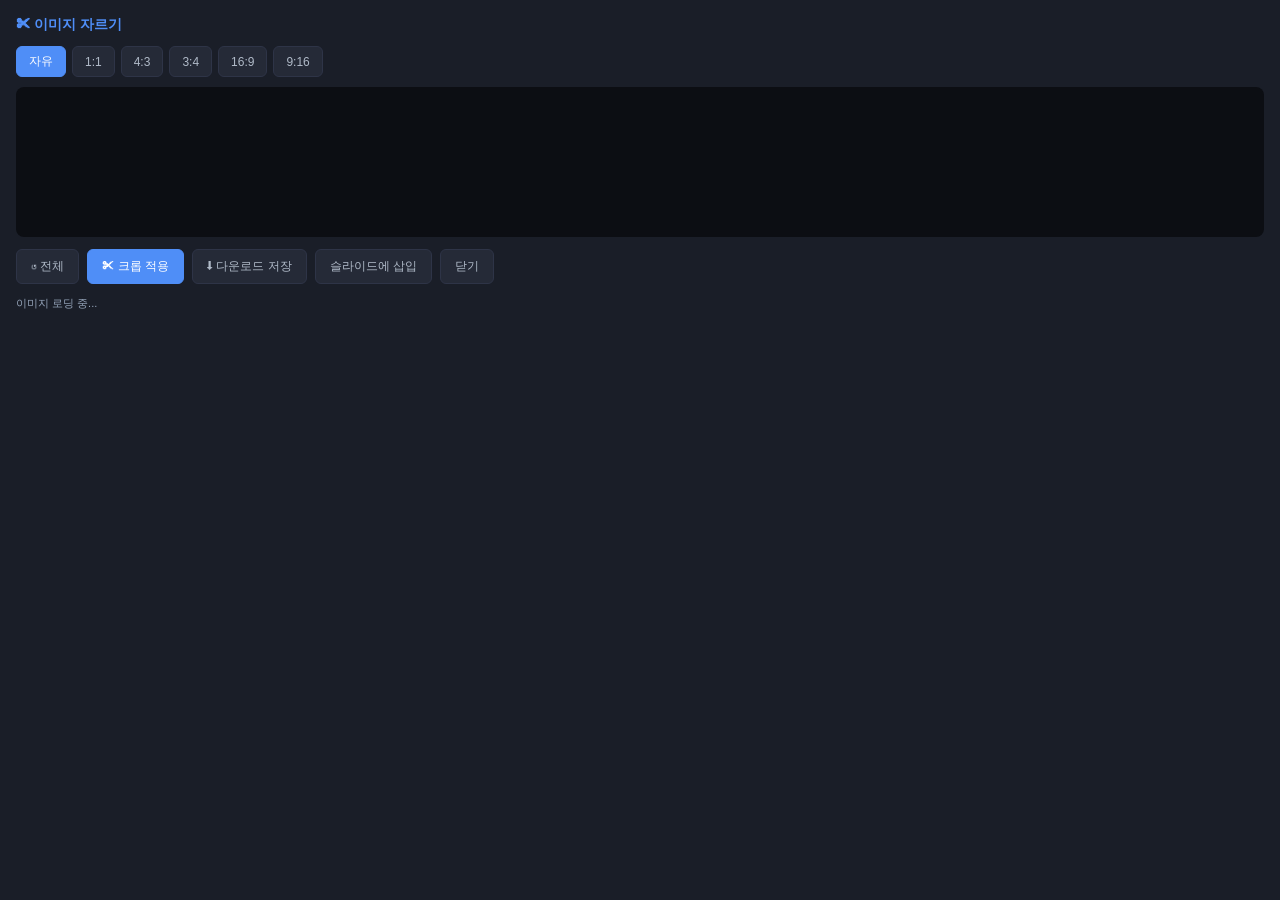
<file: crop-editor.html>
<!DOCTYPE html>
<html lang="ko">
<head>
  <meta charset="UTF-8">
  <title>이미지 자르기</title>
  <style>
    *{box-sizing:border-box;margin:0;padding:0}
    body{background:#1a1e28;color:#e0e0e0;font-family:'Segoe UI',sans-serif;padding:16px;min-height:100vh}
    h2{font-size:14px;margin-bottom:12px;color:#4f8ef7}
    .crop-ratio-bar{display:flex;gap:6px;flex-wrap:wrap;margin-bottom:10px}
    .crop-ratio-btn{padding:6px 12px;border-radius:6px;border:1px solid #2e3447;background:#252a37;color:#b0bac8;cursor:pointer;font-size:12px}
    .crop-ratio-btn:hover{background:#2e3447;color:#fff}
    .crop-ratio-btn.active{background:#4f8ef7;color:#fff;border-color:#4f8ef7}
    .crop-wrap{position:relative;max-width:100%;background:#0c0e13;border-radius:8px;overflow:hidden;margin-bottom:12px;line-height:0}
    #crop-canvas{display:block;max-width:100%;cursor:crosshair}
    #crop-overlay{position:absolute;top:0;left:0;cursor:crosshair;pointer-events:all}
    .toolbar{display:flex;gap:8px;flex-wrap:wrap;align-items:center;margin-bottom:12px}
    .toolbar button{padding:8px 14px;border-radius:6px;border:1px solid #2e3447;background:#252a37;color:#b0bac8;cursor:pointer;font-size:12px}
    .toolbar button:hover{background:#2e3447;color:#fff}
    .toolbar .btn-pri{background:#4f8ef7;color:#fff;border-color:#4f8ef7}
    .toolbar .btn-pri:hover{background:#3b7de6}
    .result-wrap{margin-top:16px;padding-top:16px;border-top:1px solid #2e3447}
    .result-wrap img{max-width:100%;max-height:240px;border-radius:6px;display:block;margin-top:8px;cursor:pointer}
    .status{font-size:11px;color:#94a3b8;margin-top:8px}
  </style>
</head>
<body>
  <h2>✂ 이미지 자르기</h2>
  <div class="crop-ratio-bar">
    <button class="crop-ratio-btn active" data-ratio="free">자유</button>
    <button class="crop-ratio-btn" data-ratio="1:1">1:1</button>
    <button class="crop-ratio-btn" data-ratio="4:3">4:3</button>
    <button class="crop-ratio-btn" data-ratio="3:4">3:4</button>
    <button class="crop-ratio-btn" data-ratio="16:9">16:9</button>
    <button class="crop-ratio-btn" data-ratio="9:16">9:16</button>
  </div>
  <div class="crop-wrap" id="crop-wrap">
    <canvas id="crop-canvas"></canvas>
    <canvas id="crop-overlay"></canvas>
  </div>
  <div class="toolbar">
    <button onclick="resetFull()">↺ 전체</button>
    <button class="btn-pri" onclick="applyCrop()">✂ 크롭 적용</button>
    <button onclick="downloadResult()">⬇ 다운로드 저장</button>
    <button onclick="sendToMain()" title="메인 앱 슬라이드에 삽입">슬라이드에 삽입</button>
    <button onclick="window.close()">닫기</button>
  </div>
  <div class="result-wrap" id="result-wrap" style="display:none">
    <div class="status">크롭 결과 — 클릭하면 크게 보기</div>
    <img id="result-img" alt="크롭 결과" onclick="if(this.src) window.open(this.src)" title="클릭하면 크게 보기">
  </div>
  <div class="status" id="status">이미지 로딩 중...</div>

  <script>
(function(){
  var img=null, sel={x:0,y:0,w:0,h:0}, ratio='free', dispScale=1, displayW=0, displayH=0, dragging=false, startX=0, startY=0;
  var canvas=document.getElementById('crop-canvas'), overlay=document.getElementById('crop-overlay'), wrap=document.getElementById('crop-wrap');
  var resultWrap=document.getElementById('result-wrap'), resultImg=document.getElementById('result-img'), statusEl=document.getElementById('status');
  var croppedDataURL=null;

  function clamp(v,min,max){return Math.max(min,Math.min(max,v));}
  function applyRatio(w,h){
    if(ratio==='1:1') h=w;
    else if(ratio==='4:3') h=w*3/4;
    else if(ratio==='3:4') w=h*3/4;
    else if(ratio==='16:9') h=w*9/16;
    else if(ratio==='9:16') w=h*9/16;
    return{w:w,h:h};
  }
  function drawCanvas(){
    if(!img) return;
    var iw=img.naturalWidth||img.width, ih=img.naturalHeight||img.height;
    var maxW=wrap.clientWidth||640, maxH=480;
    dispScale=Math.min(maxW/iw,maxH/ih,1);
    displayW=Math.round(iw*dispScale);
    displayH=Math.round(ih*dispScale);
    canvas.width=displayW; canvas.height=displayH;
    canvas.style.width=displayW+'px'; canvas.style.height=displayH+'px';
    overlay.width=displayW; overlay.height=displayH;
    overlay.style.width=displayW+'px'; overlay.style.height=displayH+'px';
    canvas.getContext('2d').drawImage(img,0,0,displayW,displayH);
    if(!sel.w) sel={x:0,y:0,w:iw,h:ih};
    drawOverlay();
  }
  function drawOverlay(){
    if(!overlay||!displayW) return;
    var ctx=overlay.getContext('2d');
    ctx.clearRect(0,0,overlay.width,overlay.height);
    ctx.fillStyle='rgba(0,0,0,0.5)';
    ctx.fillRect(0,0,overlay.width,overlay.height);
    var sx=Math.round(sel.x*dispScale), sy=Math.round(sel.y*dispScale), sw=Math.max(1,Math.round(sel.w*dispScale)), sh=Math.max(1,Math.round(sel.h*dispScale));
    ctx.clearRect(sx,sy,sw,sh);
    ctx.strokeStyle='#4f8ef7';
    ctx.lineWidth=2;
    ctx.strokeRect(sx,sy,sw,sh);
  }
  function getPos(clientX,clientY){
    var rect=overlay.getBoundingClientRect();
    var scaleX=displayW/rect.width, scaleY=displayH/rect.height;
    return{x:(clientX-rect.left)*scaleX/dispScale, y:(clientY-rect.top)*scaleY/dispScale};
  }
  overlay.onmousedown=function(e){
    if(e.button!==0) return;
    var p=getPos(e.clientX,e.clientY);
    startX=p.x; startY=p.y;
    dragging=true;
    sel={x:startX,y:startY,w:0,h:0};
  };
  overlay.onmousemove=function(e){
    if(!dragging||!img) return;
    var iw=img.naturalWidth||img.width, ih=img.naturalHeight||img.height;
    var p=getPos(e.clientX,e.clientY);
    var x=Math.min(startX,p.x), y=Math.min(startY,p.y), w=Math.abs(p.x-startX), h=Math.abs(p.y-startY);
    var c=applyRatio(w,h); w=c.w; h=c.h;
    x=clamp(x,0,iw-w); y=clamp(y,0,ih-h);
    w=clamp(w,0,iw-x); h=clamp(h,0,ih-y);
    sel={x:x,y:y,w:w,h:h};
    drawOverlay();
  };
  overlay.onmouseup=overlay.onmouseleave=function(){ dragging=false; };
  document.querySelectorAll('.crop-ratio-btn').forEach(function(b){
    b.onclick=function(){
      document.querySelectorAll('.crop-ratio-btn').forEach(function(x){x.classList.remove('active');});
      b.classList.add('active');
      ratio=b.getAttribute('data-ratio')||'free';
      if(!img) return;
      var iw=img.naturalWidth||img.width, ih=img.naturalHeight||img.height;
      if(ratio==='free') sel={x:0,y:0,w:iw,h:ih};
      else{
        var s=Math.min(iw,ih);
        if(ratio==='1:1') sel={x:(iw-s)/2,y:(ih-s)/2,w:s,h:s};
        else if(ratio==='16:9'){ var w=iw, h=w*9/16; if(h>ih){ h=ih; w=h*16/9; } sel={x:(iw-w)/2,y:(ih-h)/2,w:w,h:h}; }
        else if(ratio==='9:16'){ var h=ih, w=h*9/16; if(w>iw){ w=iw; h=w*16/9; } sel={x:(iw-w)/2,y:(ih-h)/2,w:w,h:h}; }
        else if(ratio==='4:3'){ var w=iw, h=w*3/4; if(h>ih){ h=ih; w=h*4/3; } sel={x:(iw-w)/2,y:(ih-h)/2,w:w,h:h}; }
        else if(ratio==='3:4'){ var h=ih, w=h*3/4; if(w>iw){ w=iw; h=w*4/3; } sel={x:(iw-w)/2,y:(ih-h)/2,w:w,h:h}; }
      }
      drawOverlay();
    };
  });
  function resetFull(){
    if(!img) return;
    var iw=img.naturalWidth||img.width, ih=img.naturalHeight||img.height;
    sel={x:0,y:0,w:iw,h:ih};
    drawOverlay();
    statusEl.textContent='전체 선택으로 초기화됨';
  }
  function applyCrop(){
    if(!img) return;
    var x=sel.x, y=sel.y, w=sel.w, h=sel.h;
    if(!w||!h||w<4||h<4){ x=0;y=0; w=img.naturalWidth||img.width; h=img.naturalHeight||img.height; }
    var out=document.createElement('canvas');
    out.width=Math.round(w); out.height=Math.round(h);
    out.getContext('2d').drawImage(img,x,y,w,h,0,0,w,h);
    croppedDataURL=out.toDataURL('image/png');
    resultImg.src=croppedDataURL;
    resultWrap.style.display='block';
    statusEl.textContent='크롭 적용됨 — 다운로드 저장 또는 슬라이드에 삽입하세요';
  }
  function sendToMain(){
    if(!croppedDataURL){ statusEl.textContent='먼저 크롭 적용을 누르세요'; return; }
    try{
      var o=window.opener;
      if(o&&!o.closed){
        o.postMessage({type:'imgViewerInsert',dataURL:croppedDataURL},'*');
        statusEl.textContent='메인 앱으로 전송됨';
      }else statusEl.textContent='메인 창을 찾을 수 없습니다';
    }catch(e){ statusEl.textContent='전송 실패: '+e.message; }
  }
  function downloadResult(){
    var dataURL=croppedDataURL;
    if(!dataURL){ statusEl.textContent='먼저 크롭 적용을 누르세요'; return; }
    try{
      var arr=dataURL.split(',');
      var mime=(arr[0].match(/:(.*?);/)||[])[1]||'image/png';
      var bstr=atob(arr[1]);
      var n=bstr.length, u8arr=new Uint8Array(n);
      for(var i=0;i<n;i++) u8arr[i]=bstr.charCodeAt(i);
      var blob=new Blob([u8arr],{type:mime});
      var url=URL.createObjectURL(blob);
      var a=document.createElement('a');
      a.href=url;
      a.download='cropped_'+Date.now()+'.png';
      a.click();
      setTimeout(function(){URL.revokeObjectURL(url);},200);
      statusEl.textContent='다운로드 저장됨';
    }catch(e){
      var a=document.createElement('a');
      a.href=dataURL;
      a.download='cropped_'+Date.now()+'.png';
      a.click();
      statusEl.textContent='다운로드 저장됨';
    }
  }
  function init(dataURL){
    if(!dataURL){ statusEl.textContent='이미지 데이터가 없습니다'; return; }
    img=new Image();
    img.onload=function(){
      sel={x:0,y:0,w:img.naturalWidth||img.width,h:img.naturalHeight||img.height};
      drawCanvas();
      statusEl.textContent='드래그하여 영역 선택 후 크롭 적용';
    };
    img.onerror=function(){ statusEl.textContent='이미지 로드 실패'; };
    img.src=dataURL;
  }
  window.initCropEditor=init;
  window.addEventListener('message',function(e){
    if(e.data&&e.data.type==='cropEditorSetImage'&&e.data.dataURL) init(e.data.dataURL);
  });
  if(window.opener&&!window.opener.closed) window.opener.postMessage({type:'cropEditorReady'},'*');
})();
  </script>
</body>
</html>
</file>
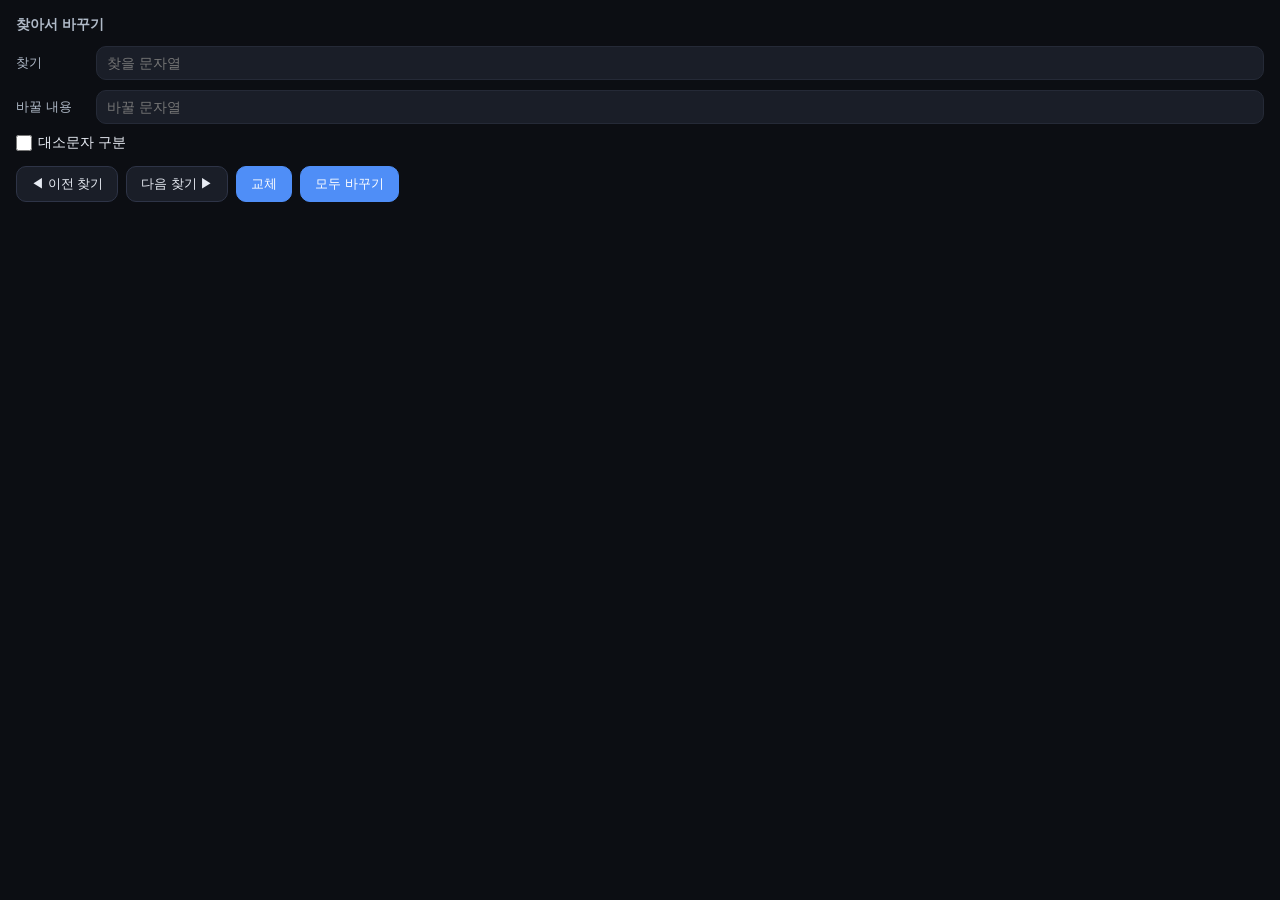
<file: find-replace.html>
<!DOCTYPE html>
<html lang="ko">
<head>
  <meta charset="UTF-8" />
  <meta name="viewport" content="width=device-width, initial-scale=1.0" />
  <title>찾아서 바꾸기</title>
  <link rel="stylesheet" href="style.css" />
  <style>
    body { margin: 0; padding: 16px; background: var(--bg); color: var(--text); font-family: var(--font-body); min-width: 420px; }
    h2 { margin: 0 0 12px 0; font-size: 1rem; font-weight: 600; color: var(--text2); }
    .fr-row { display: flex; align-items: center; gap: 8px; margin-bottom: 10px; }
    .fr-row label { width: 72px; flex-shrink: 0; font-size: 13px; color: var(--text2); }
    .fr-row input[type="text"] { flex: 1; padding: 8px 10px; border-radius: var(--radius); border: 1px solid var(--border); background: var(--surface2); color: var(--text); font-size: 14px; }
    .fr-btns { display: flex; flex-wrap: wrap; gap: 8px; margin-top: 14px; }
    .fr-btns button { padding: 8px 14px; border-radius: var(--radius); border: 1px solid var(--border2); background: var(--surface2); color: var(--text); cursor: pointer; font-size: 13px; }
    .fr-btns button:hover { border-color: var(--accent); color: var(--accent); }
    .fr-btns button.primary { background: var(--accent); border-color: var(--accent); color: #fff; }
    .fr-btns button.primary:hover { filter: brightness(1.1); }
    .fr-status { margin-top: 12px; font-size: 12px; color: var(--text3); }
    .fr-warn { margin-top: 8px; font-size: 12px; color: var(--warning); }
    .fr-error { color: var(--danger); }
    .fr-check { display: flex; align-items: center; gap: 6px; margin-top: 6px; }
    .fr-check input { width: 16px; height: 16px; }
  </style>
</head>
<body>
  <h2>찾아서 바꾸기</h2>
  <div class="fr-row">
    <label>찾기</label>
    <input type="text" id="find-input" placeholder="찾을 문자열" />
  </div>
  <div class="fr-row">
    <label>바꿀 내용</label>
    <input type="text" id="replace-input" placeholder="바꿀 문자열" />
  </div>
  <div class="fr-check">
    <input type="checkbox" id="case-sensitive" />
    <label for="case-sensitive">대소문자 구분</label>
  </div>
  <div class="fr-btns">
    <button type="button" id="btn-prev" title="이전 찾기">◀ 이전 찾기</button>
    <button type="button" id="btn-next" title="다음 찾기">다음 찾기 ▶</button>
    <button type="button" id="btn-replace" class="primary" title="현재 항목만 바꾸기">교체</button>
    <button type="button" id="btn-replace-all" class="primary" title="모든 항목 바꾸기">모두 바꾸기</button>
  </div>
  <div class="fr-status" id="fr-status"></div>
  <div class="fr-warn" id="fr-warn" style="display:none">메인 창에서 슬라이드를 연 상태에서 사용하세요.</div>

  <script>
(function () {
  var findInput = document.getElementById('find-input');
  var replaceInput = document.getElementById('replace-input');
  var caseCheck = document.getElementById('case-sensitive');
  var btnPrev = document.getElementById('btn-prev');
  var btnNext = document.getElementById('btn-next');
  var btnReplace = document.getElementById('btn-replace');
  var btnReplaceAll = document.getElementById('btn-replace-all');
  var statusEl = document.getElementById('fr-status');
  var warnEl = document.getElementById('fr-warn');

  var content = null;   // { slides: [ { title, bullets: [], notes } ] }
  var matches = [];    // { slideIndex, field, bulletIndex, start, end, segmentText }
  var currentIndex = -1;
  var segmentCache = []; // { slideIndex, field, bulletIndex, text } for each segment

  function getOpener() {
    if (!window.opener || window.opener.closed) return null;
    if (typeof window.opener.getSlidesContentForFindReplace !== 'function') return null;
    return window.opener;
  }

  function loadContent() {
    var op = getOpener();
    if (!op) {
      content = null;
      warnEl.style.display = 'block';
      return false;
    }
    warnEl.style.display = 'none';
    try {
      content = op.getSlidesContentForFindReplace();
    } catch (e) {
      content = null;
      statusEl.textContent = '콘텐츠를 가져올 수 없습니다.';
      return false;
    }
    if (!content || !content.slides || !content.slides.length) {
      content = { slides: [] };
    }
    return true;
  }

  function buildSegments() {
    segmentCache = [];
    if (!content || !content.slides) return;
    content.slides.forEach(function (s, i) {
      if (s.title != null) segmentCache.push({ slideIndex: i, field: 'title', bulletIndex: -1, text: String(s.title) });
      if (Array.isArray(s.bullets)) s.bullets.forEach(function (b, bi) { segmentCache.push({ slideIndex: i, field: 'bullets', bulletIndex: bi, text: String(b) }); });
      if (s.notes != null) segmentCache.push({ slideIndex: i, field: 'notes', bulletIndex: -1, text: String(s.notes) });
    });
  }

  function findInSegments() {
    matches = [];
    var findText = findInput.value;
    if (!findText.trim()) {
      updateStatus('');
      return;
    }
    if (!loadContent()) return;
    buildSegments();
    var caseSens = caseCheck.checked;
    var search = caseSens ? findText : findText.toLowerCase();
    segmentCache.forEach(function (seg) {
      var text = seg.text;
      var hay = caseSens ? text : text.toLowerCase();
      var idx = 0;
      for (;;) {
        var pos = hay.indexOf(search, idx);
        if (pos === -1) break;
        matches.push({
          slideIndex: seg.slideIndex,
          field: seg.field,
          bulletIndex: seg.bulletIndex,
          start: pos,
          end: pos + findText.length,
          segmentText: text
        });
        idx = pos + 1;
      }
    });
    currentIndex = -1;
    updateStatus();
    highlightCurrent();
  }

  function updateStatus(msg) {
    if (msg !== undefined) {
      statusEl.textContent = msg;
      statusEl.classList.remove('fr-error');
      return;
    }
    if (matches.length === 0) {
      statusEl.textContent = findInput.value.trim() ? '찾는 문자열이 없습니다.' : '';
      return;
    }
    if (currentIndex < 0) statusEl.textContent = matches.length + '개 찾음 (이전/다음 찾기로 이동)';
    else statusEl.textContent = (currentIndex + 1) + ' / ' + matches.length + '개 찾음';
  }

  function highlightCurrent() {
    var op = getOpener();
    if (!op || typeof op.focusFindReplaceMatch !== 'function') return;
    if (currentIndex < 0 || currentIndex >= matches.length) return;
    var m = matches[currentIndex];
    try {
      op.focusFindReplaceMatch(m.slideIndex, m.field, m.bulletIndex);
    } catch (e) {}
  }

  function replaceOne() {
    if (currentIndex < 0 || currentIndex >= matches.length) {
      statusEl.textContent = '먼저 찾기를 실행하세요.';
      statusEl.classList.add('fr-error');
      return;
    }
    var op = getOpener();
    if (!op || typeof op.applyFindReplaceReplacement !== 'function') {
      statusEl.textContent = '메인 창과 연결되지 않았습니다.';
      statusEl.classList.add('fr-error');
      return;
    }
    var m = matches[currentIndex];
    var newSegmentText = m.segmentText.slice(0, m.start) + replaceInput.value + m.segmentText.slice(m.end);
    try {
      op.applyFindReplaceReplacement(m.slideIndex, m.field, m.bulletIndex, newSegmentText);
    } catch (e) {
      statusEl.textContent = '교체 실패: ' + e.message;
      statusEl.classList.add('fr-error');
      return;
    }
    loadContent();
    findInSegments();
    if (matches.length === 0) {
      currentIndex = -1;
      updateStatus('교체했습니다. 더 이상 해당 문자열이 없습니다.');
    } else {
      currentIndex = 0;
      updateStatus((currentIndex + 1) + ' / ' + matches.length + '개 찾음 (교체 후)');
      highlightCurrent();
    }
  }

  function replaceAll() {
    var findText = findInput.value.trim();
    if (!findText) {
      statusEl.textContent = '찾을 문자열을 입력하세요.';
      statusEl.classList.add('fr-error');
      return;
    }
    if (!loadContent()) return;
    buildSegments();
    var caseSens = caseCheck.checked;
    var search = caseSens ? findText : findText;
    var repl = replaceInput.value;
    var edits = [];
    segmentCache.forEach(function (seg) {
      var text = seg.text;
      var hay = caseSens ? text : text.toLowerCase();
      var searchFor = caseSens ? search : search.toLowerCase();
      var idx = 0;
      var list = [];
      for (;;) {
        var pos = hay.indexOf(searchFor, idx);
        if (pos === -1) break;
        list.push({ start: pos, end: pos + findText.length });
        idx = pos + 1;
      }
      if (list.length === 0) return;
      list.sort(function (a, b) { return b.start - a.start; });
      var newText = text;
      list.forEach(function (r) {
        newText = newText.slice(0, r.start) + repl + newText.slice(r.end);
      });
      edits.push({ slideIndex: seg.slideIndex, field: seg.field, bulletIndex: seg.bulletIndex, newText: newText });
    });
    var op = getOpener();
    if (!op || typeof op.applyFindReplaceReplacement !== 'function') {
      statusEl.textContent = '메인 창과 연결되지 않았습니다.';
      statusEl.classList.add('fr-error');
      return;
    }
    var done = 0;
    edits.forEach(function (e) {
      try {
        op.applyFindReplaceReplacement(e.slideIndex, e.field, e.bulletIndex, e.newText);
        done++;
      } catch (err) {}
    });
    loadContent();
    findInSegments();
    statusEl.textContent = '모두 바꾸기 완료. ' + done + '개 영역을 수정했습니다.';
    statusEl.classList.remove('fr-error');
  }

  btnPrev.addEventListener('click', function () {
    findInSegments();
    if (matches.length === 0) return;
    if (currentIndex < 0) currentIndex = matches.length - 1;
    else currentIndex = (currentIndex - 1 + matches.length) % matches.length;
    updateStatus();
    highlightCurrent();
  });

  btnNext.addEventListener('click', function () {
    findInSegments();
    if (matches.length === 0) return;
    if (currentIndex < 0) currentIndex = 0;
    else currentIndex = (currentIndex + 1) % matches.length;
    updateStatus();
    highlightCurrent();
  });

  btnReplace.addEventListener('click', replaceOne);
  btnReplaceAll.addEventListener('click', replaceAll);

  findInput.addEventListener('input', function () { currentIndex = -1; updateStatus(''); });
  findInput.addEventListener('keydown', function (e) {
    if (e.key === 'Enter') { e.preventDefault(); btnNext.click(); }
  });
  replaceInput.addEventListener('keydown', function (e) {
    if (e.key === 'Enter') { e.preventDefault(); btnReplace.click(); }
  });

  window.addEventListener('focus', function () {
    if (findInput.value.trim()) loadContent();
  });

  if (getOpener()) loadContent();
  else updateStatus('');
})();
  </script>
</body>
</html>
</file>
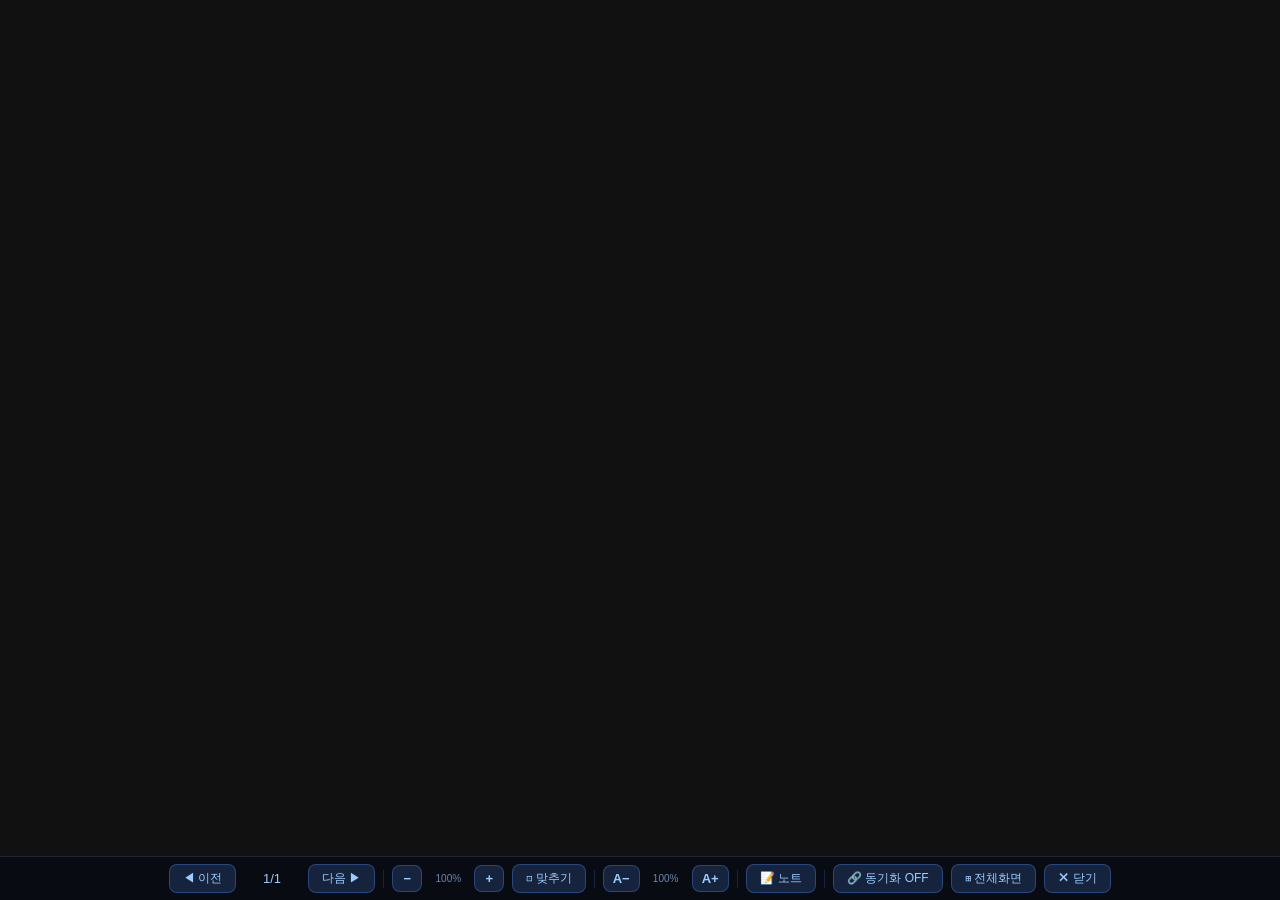
<file: pres-external.html>
<!DOCTYPE html>
<html lang="ko">
<head>
<meta charset="UTF-8"/>
<meta name="viewport" content="width=device-width, initial-scale=1.0"/>
<title>발표 — ScholarSlide AI</title>
<style>
*{box-sizing:border-box;margin:0;padding:0}
body{background:#111;display:flex;flex-direction:column;height:100vh;overflow:hidden;font-family:'DM Sans',sans-serif,system-ui}
.pres-area{flex:1;display:flex;align-items:center;justify-content:center;background:#111;overflow:hidden;position:relative}
.pres-inner{position:relative;flex-shrink:0;transition:transform 0.2s ease}
.pres-controls{display:flex;align-items:center;justify-content:center;gap:8px;padding:7px 14px;background:rgba(10,12,20,0.98);border-top:1px solid #1e2332;flex-shrink:0;flex-wrap:wrap}
.pb{background:rgba(79,142,247,0.18);border:1px solid rgba(79,142,247,0.35);color:#9ecbff;border-radius:8px;padding:5px 13px;font-size:12px;cursor:pointer;white-space:nowrap}
.pb:hover{background:rgba(79,142,247,0.35)}
.pb.sm{padding:5px 9px;font-size:13px;font-weight:700;min-width:30px}
.counter{font-size:13px;color:#9ecbff;min-width:56px;text-align:center;cursor:pointer;padding:2px 6px;border-radius:6px;border:1px solid transparent}
.counter:hover{border-color:rgba(79,142,247,0.35);background:rgba(79,142,247,0.14)}
.zv{font-size:10px;color:rgba(158,203,255,0.65);min-width:36px;text-align:center}
.sep{width:1px;height:18px;background:rgba(79,142,247,0.2);flex-shrink:0}
.notes{background:rgba(12,16,24,0.97);color:#a0aab8;font-size:12px;padding:7px 18px;line-height:1.6;display:none;border-top:1px solid #1e2332;max-height:110px;overflow-y:auto}
.notes.show{display:block}
</style>
</head>
<body>
<div class="pres-area" id="pres-area"><div class="pres-inner" id="pres-inner"></div></div>
<div class="pres-controls">
<button class="pb" onclick="nav(-1)">◀ 이전</button>
<span class="counter" id="counter" onclick="jumpPrompt()" title="페이지 번호 입력하여 이동">1/1</span>
<button class="pb" onclick="nav(1)">다음 ▶</button>
<div class="sep"></div>
<button class="pb sm" onclick="chZoom(-10)">−</button><span class="zv" id="zv">100%</span><button class="pb sm" onclick="chZoom(10)">+</button>
<button class="pb" onclick="fitZoom()">⊡ 맞추기</button><div class="sep"></div>
<button class="pb sm" onclick="chFontScale(-0.1)">A−</button><span class="zv" id="fv">100%</span><button class="pb sm" onclick="chFontScale(0.1)">A+</button><div class="sep"></div>
<button class="pb" onclick="toggleNotes()">📝 노트</button><div class="sep"></div>
<button class="pb" id="ext-sync-btn" onclick="toggleSync()" title="내부 창과 슬라이드 번호 동기화">🔗 동기화 OFF</button>
<button class="pb" onclick="togglePresFullscreen()" title="전체화면 토글">⊞ 전체화면</button>
<button class="pb" onclick="window.close()">✕ 닫기</button>
</div>
<div class="notes" id="notes"></div>
<script>
var SL=[],SC=[],SM='light',idx=0,fontScale=1,nv=false,zoom=100,_syncLock=false,_syncOn=false;
function escH(s){return String(s||'').replace(/&/g,'&amp;').replace(/</g,'&lt;').replace(/>/g,'&gt;');}
function escU(u){return String(u||'').replace(/&/g,'&amp;').replace(/"/g,'&quot;').replace(/</g,'&lt;');}
function applyZoom(){var el=document.getElementById('pres-inner');if(el)el.style.transform='scale('+(zoom/100)+')';var zv=document.getElementById('zv');if(zv)zv.textContent=zoom+'%';}
function chZoom(d){zoom=Math.max(25,Math.min(300,zoom+d));applyZoom();}
function chFontScale(d){fontScale=Math.max(0.3,Math.min(3,fontScale+d));var fv=document.getElementById('fv');if(fv)fv.textContent=Math.round(fontScale*100)+'%';render();}
function fitZoom(){var area=document.getElementById('pres-area'),inner=document.getElementById('pres-inner');if(!area||!inner)return;var aw=area.clientWidth-32,ah=area.clientHeight-32,iw=inner.offsetWidth||900,ih=inner.offsetHeight||506;if(!iw||!ih)return;zoom=Math.round(Math.max(25,Math.min(200,Math.min(aw/iw,ah/ih)*100)));applyZoom();}
function render(){
  var s=SL[idx];if(!s)return;
  var inner=document.getElementById('pres-inner'),area=document.getElementById('pres-area');
  var baseW=Math.min((area.clientWidth||1200)*0.9,1100),baseH=Math.round(baseW*9/16);
  inner.style.width=baseW+'px';inner.style.height=baseH+'px';
  var isDark=SM==='dark'||s.isCover;
  var bg=s.isCover?'background:linear-gradient(135deg,#0f2027,#203a43,#2c5364)':isDark?'background:linear-gradient(135deg,#1a1a2e,#16213e)':'background:#fff';
  var tc=isDark?'color:#e8f4fd':'color:#1a1a2e',bc=s.isCover?'color:#d8e4f0':(isDark?'color:#b8d4f0':'color:#333'),dot=s.isCover?'display:none':'background:#4f8ef7';
  var tMin=Math.round(18*fontScale),tMax=Math.round(40*fontScale),tVw=(3.2*fontScale).toFixed(1),bMin=Math.round(10*fontScale),bMax=Math.round(20*fontScale),bVw=(1.6*fontScale).toFixed(1);
  var titleHtml=s.titleHtml!=null?s.titleHtml:escH(s.title),bulletsHtml=s.bulletsHtml||[];
  var hasImg=s.imageUrls&&s.imageUrls.length>0;if(!hasImg&&s.imageUrl)hasImg=true;
  var textPct=(hasImg&&s.textPct!=null)?Math.max(20,Math.min(80,s.textPct)):55;
  var imgW=100-textPct;
  var rootPad=(hasImg&&!s.isCover)?'5% '+imgW+'% 5% 6%':'5% 6%';
  var h='<div style="position:absolute;inset:0;padding:'+rootPad+';display:flex;flex-direction:column;z-index:2;'+bg+(s.isCover?';align-items:center;justify-content:center;text-align:center':'')+'">';
  h+='<div style="position:absolute;left:0;top:0;bottom:0;width:0.6%;background:#4f8ef7;'+(s.isCover?'display:none':'')+'"></div>';
  h+='<div style="font-size:clamp('+tMin+'px,'+tVw+'vw,'+tMax+'px);font-weight:700;line-height:1.2;margin-bottom:4%;'+tc+(s.isCover?';border-bottom:2px solid rgba(79,142,247,0.5);padding-bottom:18px;margin-bottom:14px':'')+'">'+titleHtml+'</div><div style="flex:1">';
  if(bulletsHtml.length>0){bulletsHtml.forEach(function(html){h+='<div style="display:flex;gap:10px;margin-bottom:1.8%;align-items:flex-start"><div style="width:7px;height:7px;border-radius:50%;flex-shrink:0;margin-top:0.45em;'+dot+'"></div><div style="font-size:clamp('+bMin+'px,'+bVw+'vw,'+bMax+'px);line-height:1.5;'+bc+'">'+html+'</div></div>';});}
  else{(s.bullets||[]).forEach(function(b){h+='<div style="display:flex;gap:10px;margin-bottom:1.8%;align-items:flex-start"><div style="width:7px;height:7px;border-radius:50%;flex-shrink:0;margin-top:0.45em;'+dot+'"></div><div style="font-size:clamp('+bMin+'px,'+bVw+'vw,'+bMax+'px);line-height:1.5;'+bc+'">'+escH(b)+'</div></div>';});}
  h+='</div></div>';
  if(s.imageItems&&s.imageItems.length>0){
    h+='<div style="position:absolute;inset:0;pointer-events:none;z-index:1">';
    for(var i=0;i<s.imageItems.length;i++){
      var it=s.imageItems[i],p=it.pos,u=escU(it.url||'');
      var sty='position:absolute;width:'+(p.w||200)+'px;height:'+(p.h||150)+'px;object-fit:contain;z-index:'+i;
      if(p.centerY){sty+=';right:'+(p.right!=null?p.right:0)+'px;top:50%;transform:translateY(-50%);left:auto';}
      else if(p.right!=null){sty+=';right:'+p.right+'px;top:'+(p.top!=null?p.top:0)+'px';}
      else{sty+=';left:'+(p.left!=null?p.left:0)+'px;top:'+(p.top!=null?p.top:0)+'px';}
      h+='<img style="'+sty+'" src="'+u+'" alt=""/>';
    }
    h+='</div>';
  }else if(s.imageUrls&&s.imageUrls.length>0){
    h+='<div style="position:absolute;right:0;top:0;bottom:0;width:'+imgW+'%;display:flex;gap:6px;padding:8px;align-items:stretch;background:#f8fbff">';
    for(var i=0;i<s.imageUrls.length;i++)h+='<img style="flex:1;min-width:0;object-fit:contain;height:100%" src="'+escU(s.imageUrls[i])+'" alt=""/>';
    h+='</div>';
  }else if(s.imageUrl){
    h+='<img style="position:absolute;right:0;top:0;bottom:0;width:'+imgW+'%;object-fit:cover;object-position:center center;background:#f8fbff" src="'+escU(s.imageUrl)+'" alt=""/>';
  }
  inner.innerHTML=h;
  document.getElementById('counter').textContent=(idx+1)+'/'+SL.length;
  var nd=document.getElementById('notes');nd.textContent=SC[idx]||s.notes||'';if(nv)nd.classList.add('show');else nd.classList.remove('show');
  applyZoom();
  var fv=document.getElementById('fv');if(fv)fv.textContent=Math.round(fontScale*100)+'%';
}
function notifySync(){if(!_syncOn)return;try{if(window.opener&&!window.opener.closed){window.opener.postMessage({type:'ss_sync_slide',index:idx,origin:'external'},'*');}}catch(e){}}
function nav(d){idx=Math.max(0,Math.min(SL.length-1,idx+d));render();if(!_syncLock)notifySync();}
function jumpPrompt(){var v=prompt('이동할 페이지 번호를 입력하세요 (1-'+SL.length+')',String(idx+1));if(v===null)return;var n=parseInt(v,10);if(!isFinite(n)||n<1||n>SL.length){alert('유효한 페이지 번호를 입력하세요.');return;}idx=n-1;render();if(!_syncLock)notifySync();}
function toggleNotes(){nv=!nv;document.getElementById('notes').classList.toggle('show',nv);}
function togglePresFullscreen(){if(!document.fullscreenElement)document.documentElement.requestFullscreen().catch(function(){});else document.exitFullscreen();}
function toggleSync(){try{if(window.opener&&!window.opener.closed){window.opener.postMessage({type:'ss_toggle_sync'},'*');}}catch(e){}}
function updateSyncBtn(){var b=document.getElementById('ext-sync-btn');if(b){b.textContent=_syncOn?'🔗 동기화 ON':'🔗 동기화 OFF';b.style.color=_syncOn?'#9ecbff':'rgba(158,203,255,0.6)';}}
function applyData(d){
  if(!d||!d.slides)return;
  SL=d.slides||[];SC=d.script||[];SM=d.styleMode||'light';
  idx=Math.max(0,Math.min(d.startIdx||0,Math.max(0,SL.length-1)));
  fontScale=d.fontScale||1;
  _syncOn=!!d.syncOn;
  var b=document.getElementById('ext-sync-btn');if(b)b.textContent=_syncOn?'🔗 동기화 ON':'🔗 동기화 OFF';
  render();setTimeout(fitZoom,60);
}
(function tryLoad(attempt){
  try{
    var raw=localStorage.getItem('ss_extpres');
    if(raw){var d=JSON.parse(raw);localStorage.removeItem('ss_extpres');applyData(d);return;}
  }catch(e){}
  if((attempt||0)<6)setTimeout(function(){tryLoad((attempt||0)+1);},80);
})(0);
window.addEventListener('message',function(ev){
  var d=ev&&ev.data;if(!d)return;
  if(d.type==='ss_extpres_data'){applyData(d);return;}
  if(d.type==='ss_sync_state'){_syncOn=!!d.enabled;updateSyncBtn();return;}
  if(d.type!=='ss_sync_slide')return;
  var ni=parseInt(d.index,10);if(!isFinite(ni)||ni<0||ni>=SL.length)return;if(ni===idx)return;
  _syncLock=true;idx=ni;render();setTimeout(function(){_syncLock=false;},0);
});
document.addEventListener('keydown',function(e){
  if(e.key==='ArrowRight'||e.key===' '){e.preventDefault();nav(1);}
  else if(e.key==='ArrowLeft'){e.preventDefault();nav(-1);}
  else if(e.key==='Escape')window.close();
  else if(e.key==='n'||e.key==='N')toggleNotes();
  else if(e.ctrlKey&&e.key==='9'){e.preventDefault();chZoom(-10);}
  else if(e.ctrlKey&&e.key==='0'){e.preventDefault();chZoom(10);}
  else if(!e.ctrlKey&&(e.key==='+'||e.key==='='))chZoom(10);
  else if(!e.ctrlKey&&e.key==='-')chZoom(-10);
  else if(e.key==='f'||e.key==='F')fitZoom();
});
document.addEventListener('wheel',function(e){e.preventDefault();if(e.deltaY>0)nav(1);else if(e.deltaY<0)nav(-1);},{passive:false});
window.addEventListener('resize',function(){render();setTimeout(fitZoom,30);});
</script>
</body>
</html>
</file>
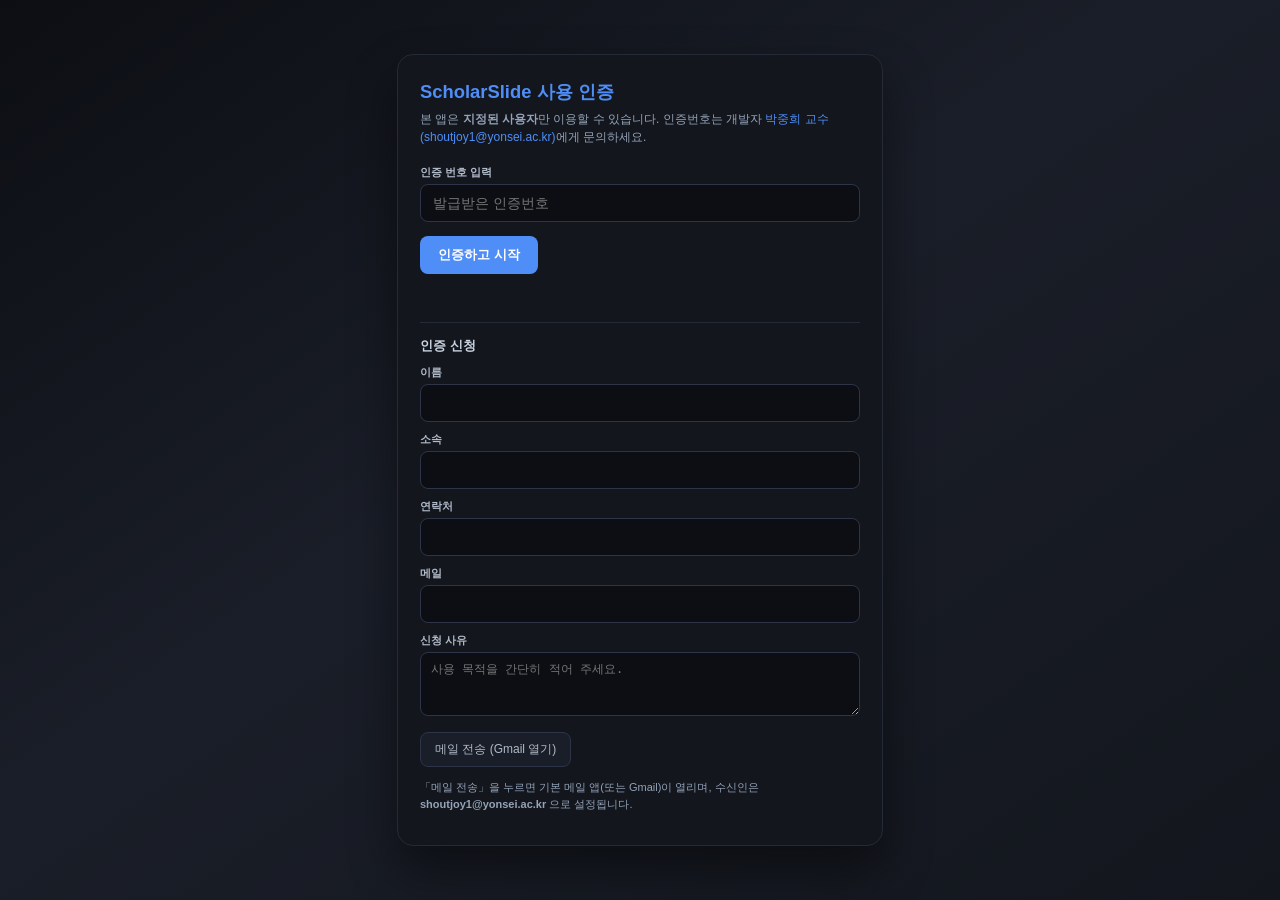
<file: auth-gate/auth-gate.html>
<!DOCTYPE html>
<html lang="ko">
<head>
  <meta charset="UTF-8" />
  <meta name="viewport" content="width=device-width, initial-scale=1.0" />
  <title>ScholarSlide — 인증</title>
  <!-- 단독 테스트용: 실제 앱은 index.html 에서 auth-gate.js 를 로드합니다. -->
  <link rel="stylesheet" href="auth-gate.css" />
  <style>body{margin:0;background:#0c0e13}</style>
</head>
<body>
  <div id="app" style="visibility:hidden;padding:40px;color:#94a3b8;font-family:sans-serif">앱 영역(테스트)</div>
  <style id="ss-auth-boot">#app{visibility:hidden!important}</style>
  <script src="auth-gate.js"></script>
</body>
</html>
</file>
<file: style.css>
:root {
  --bg: #0c0e13;
  --surface: #13161d;
  --surface2: #1a1e28;
  --surface3: #222736;
  --border: #252a37;
  --border2: #2e3447;
  --accent: #4f8ef7;
  --accent2: #7c5af7;
  --accent-glow: rgba(79,142,247,0.12);
  --accent2-glow: rgba(124,90,247,0.12);
  --text: #e8ecf4;
  --text2: #b0bac8;
  --text3: #6e7a90;
  --success: #34d399;
  --warning: #fbbf24;
  --danger: #f87171;
  --font-head: 'DM Serif Display', serif;
  --font-body: 'DM Sans', sans-serif;
  --font-mono: 'JetBrains Mono', monospace;
  --font-ko: 'Malgun Gothic','맑은 고딕','Apple SD Gothic Neo','Noto Sans KR',sans-serif;
  --radius: 10px;
  --radius-lg: 16px;
}

/* ── 앱 전체 다크/라이트 테마 ── */
body.app-theme-light {
  --bg: #f1f5f9;
  --surface: #ffffff;
  --surface2: #f8fafc;
  --surface3: #f1f5f9;
  --border: #e2e8f0;
  --border2: #cbd5e1;
  --text: #0f172a;
  --text2: #475569;
  --text3: #64748b;
  --accent-glow: rgba(37,99,235,0.12);
  --accent2-glow: rgba(124,90,247,0.12);
}
body.app-theme-light .panel-left,
body.app-theme-light .panel-right,
body.app-theme-light .panel-center { background: var(--surface); }
body.app-theme-light .panel-tab { background: var(--surface2); color: var(--text2); border-color: var(--border); }
body.app-theme-light .panel-tab.active { background: var(--surface); color: var(--accent); border-color: var(--accent); }
body.app-theme-light .btn-ghost { background: var(--surface2); border-color: var(--border2); color: var(--text2); }
body.app-theme-light .btn-ghost:hover:not(:disabled) { border-color: var(--accent); color: var(--accent); }
body.app-theme-light .control,
body.app-theme-light input,
body.app-theme-light select,
body.app-theme-light textarea { background: var(--surface2); border-color: var(--border2); color: var(--text); }
body.app-theme-light .modal-backdrop { background: transparent; backdrop-filter: none; }
body.app-theme-light .modal-box { background: var(--surface); border-color: var(--border); }
body.app-theme-light .slide-wrapper { background: var(--surface2); }
body.app-theme-light #slides-canvas { background: var(--surface2); }
body.app-theme-light .empty-state { color: var(--text3); }
body.app-theme-light .resize-handle { background: var(--border); }
body.app-theme-light .resize-handle:hover { background: var(--accent); }
body.app-theme-light .center-toolbar { background: var(--surface); border-color: var(--border); }
body.app-theme-light #slide-footer { background: var(--surface); border-color: var(--border); }
body.app-theme-light .header-mode-btn.active { border-color: var(--accent); color: var(--accent); background: var(--accent-glow); }
body.app-theme-light .global-progress-panel { background: var(--surface); border-color: var(--border); box-shadow: 0 8px 32px rgba(0,0,0,0.15); }

/* 설정 패널: 다크/라이트 테마 연동 (CSS 변수로 자동 적용) */
body.app-theme-light #settings-panel-root { background: var(--bg); color: var(--text2); }
body.app-theme-light #settings-panel-root .sw-panel input,
body.app-theme-light #settings-panel-root .sw-panel select,
body.app-theme-light #settings-panel-root .sw-panel textarea { background: var(--surface2); border-color: var(--border2); color: var(--text); }

/* 테마 토글: 반은 검정 반은 하얀 원형 버튼 */
.app-theme-toggle-btn {
  width: 28px;
  height: 28px;
  border-radius: 50%;
  border: 2px solid var(--border2);
  padding: 0;
  cursor: pointer;
  background: linear-gradient(90deg, #1a1a1a 50%, #f5f5f5 50%);
  flex-shrink: 0;
  transition: border-color 0.15s, box-shadow 0.15s;
}
.app-theme-toggle-btn:hover {
  border-color: var(--accent);
  box-shadow: 0 0 12px rgba(79,142,247,0.25);
}
body.app-theme-light .app-theme-toggle-btn {
  background: linear-gradient(90deg, #1a1a1a 50%, #f5f5f5 50%);
  border-color: var(--border2);
}
*, *::before, *::after { box-sizing: border-box; margin: 0; padding: 0; }
html, body { height: 100%; overflow: hidden; font-family: var(--font-body); background: var(--bg); color: var(--text); font-size: 14px; }
::-webkit-scrollbar { width: 5px; height: 5px; }
::-webkit-scrollbar-track { background: transparent; }
::-webkit-scrollbar-thumb { background: var(--border2); border-radius: 99px; }
::-webkit-scrollbar-thumb:hover { background: var(--text3); }

/* ── LAYOUT ── */
#app { display: flex; flex-direction: column; height: 100vh; }

/* ── HEADER (아래쪽 콘텐츠 공간 확보를 위해 높이 축소) ── */
header {
  height: 44px;
  border-bottom: 1px solid var(--border);
  background: var(--surface);
  display: flex; align-items: center; justify-content: space-between;
  padding: 0 16px; flex-shrink: 0; z-index: 100; position: relative;
}
header::after {
  content: ''; position: absolute; bottom: 0; left: 0; right: 0; height: 1px;
  background: linear-gradient(90deg, transparent, var(--accent), var(--accent2), transparent);
  opacity: 0.4;
}
.logo { display: flex; align-items: center; gap: 10px; }
.logo-icon {
  width: 26px; height: 26px;
  background: linear-gradient(135deg, var(--accent), var(--accent2));
  border-radius: 6px; display: flex; align-items: center; justify-content: center; font-size: 13px;
}
.logo-text { font-family: var(--font-head); font-size: 17px; letter-spacing: -0.3px; }
.logo-text span { color: var(--accent); }
.badge {
  font-family: var(--font-mono); font-size: 9px;
  background: linear-gradient(135deg, var(--accent-glow), var(--accent2-glow));
  border: 1px solid rgba(79,142,247,0.3);
  color: var(--accent); padding: 2px 7px; border-radius: 99px;
  text-transform: uppercase; letter-spacing: 1px;
}
.header-filename {
  font-size: 10px; color: var(--text3); margin-left: 8px;
  max-width: 180px; overflow: hidden; text-overflow: ellipsis; white-space: nowrap;
}
.header-actions { display: flex; gap: 6px; align-items: center; }
.header-mode-btn.active { border-color: var(--accent); color: var(--accent); background: var(--accent-glow); }
.header-mode-btn:hover:not(.active) { border-color: var(--accent); color: var(--text); }

/* 전역 진행 박스: 왼쪽 하단 플로팅 패널 (크게 표시) */
.global-progress-panel,
#global-progress-bar.global-progress-panel {
  position: fixed;
  bottom: 24px;
  right: 24px;
  z-index: 9999;
  display: flex;
  flex-direction: column;
  align-items: stretch;
  gap: 10px;
  padding: 16px 20px;
  min-width: 340px;
  max-width: 420px;
  max-height: min(400px, 50vh);
  background: var(--surface);
  border: 1px solid var(--border);
  border-left: 4px solid var(--accent);
  border-radius: var(--radius-lg);
  box-shadow: 0 8px 32px rgba(0, 0, 0, 0.4);
  overflow: hidden;
}
.global-progress-panel-title {
  font-size: 13px;
  font-weight: 700;
  color: var(--accent);
  margin-bottom: 4px;
}
#global-progress-jobs {
  display: flex;
  flex-direction: column;
  gap: 10px;
  overflow-y: auto;
  flex: 1;
}
.global-progress-row {
  display: flex;
  align-items: flex-start;
  gap: 10px;
  padding: 10px 12px;
  background: var(--surface2);
  border-radius: var(--radius);
  border: 1px solid var(--border);
}
.global-progress-icon { font-size: 18px !important; flex-shrink: 0; align-self: center; }
.global-progress-label { font-size: 13px !important; font-weight: 600; color: var(--accent) !important; white-space: nowrap; max-width: 220px; overflow: hidden; text-overflow: ellipsis; }
.global-progress-fill { height: 8px !important; background: linear-gradient(90deg, var(--accent), var(--accent2)) !important; border-radius: 4px !important; transition: width 0.3s; }
.global-progress-pct { font-size: 12px !important; font-weight: 700; color: var(--text2) !important; min-width: 36px; text-align: right; flex-shrink: 0; align-self: center; }
.global-progress-stop-btn {
  flex-shrink: 0;
  align-self: center;
  padding: 5px 10px;
  font-size: 11px;
  font-weight: 600;
  border-radius: 6px;
  border: 1px solid var(--danger);
  background: transparent;
  color: var(--danger);
  cursor: pointer;
  font-family: var(--font-ko), var(--font-body);
  line-height: 1.2;
  white-space: nowrap;
}
.global-progress-stop-btn:hover:not(:disabled) {
  background: rgba(248, 113, 113, 0.14);
  color: var(--danger);
}
.global-progress-abort { margin-top: 4px; color: var(--danger) !important; width: 100%; }

/* ── BUTTONS ── */
.btn {
  display: inline-flex; align-items: center; gap: 6px;
  padding: 7px 14px; border-radius: var(--radius);
  font-size: 13px; font-weight: 500; cursor: pointer;
  border: none; transition: all 0.15s; font-family: var(--font-body);
}
.btn:disabled { opacity: 0.35; cursor: not-allowed; }
.btn-primary { background: var(--accent); color: #fff; }
.btn-primary:hover:not(:disabled) { background: #6fa3f9; box-shadow: 0 0 20px rgba(79,142,247,0.3); }
.btn-secondary { background: var(--accent2); color: #fff; }
.btn-secondary:hover:not(:disabled) { background: #9373f9; box-shadow: 0 0 20px rgba(124,90,247,0.3); }
.btn-ghost { background: var(--surface2); border: 1px solid var(--border2); color: var(--text2); }
.btn-ghost:hover:not(:disabled) { border-color: var(--accent); color: var(--text); }
.btn-success { background: transparent; border: 1px solid var(--success); color: var(--success); }
.btn-success:hover:not(:disabled) { background: rgba(52,211,153,0.1); }
.btn-danger { background: transparent; border: 1px solid var(--danger); color: var(--danger); }
.btn-danger:hover:not(:disabled) { background: rgba(248,113,113,0.1); }
.btn-sm { padding: 5px 10px; font-size: 12px; }
.btn-xs { padding: 3px 8px; font-size: 11px; }
/* 원고 탭 발표원고생성: 눈에 띄지 않게 어두운 회색 */
.btn-manuscript-script {
  background: var(--surface);
  border: 1px solid var(--border2);
  color: var(--text3);
}
.btn-manuscript-script:hover:not(:disabled) {
  background: var(--surface2);
  border-color: var(--border);
  color: var(--text2);
}
/* 원고 탭 슬라이드 생성 버튼: 가로로 넓게, 패널 UI에 맞춤 */
.btn-slide-gen-square {
  min-height: 50px; height: 72px; min-width: 80px; width: 80%; padding: 10px 14px;
  display: inline-flex; flex-direction: row; align-items: center; justify-content: center; gap: 8px;
  flex: 1 1 auto; font-size: 18px;
}
.btn-slide-gen-auto {
  min-height: 50px;
  height: 72px;
  min-width: 80px;
  width: 80%;
  padding: 10px 14px;
  display: inline-flex;
  flex-direction: row;
  align-items: center;
  justify-content: center;
  gap: 8px;
  flex: 1 1 auto;
  font-size: 16px;
  background: linear-gradient(135deg, #f08a3c, #de6e2a);
  color: #fff;
  border: 1px solid rgba(255, 167, 91, 0.45);
}
.btn-slide-gen-auto:hover:not(:disabled) {
  filter: brightness(1.06);
  box-shadow: 0 0 18px rgba(240, 138, 60, 0.28);
}
.btn-slide-gen-up {
  min-height: 50px;
  height: 72px;
  min-width: 80px;
  width: 80%;
  padding: 10px 14px;
  display: inline-flex;
  flex-direction: row;
  align-items: center;
  justify-content: center;
  gap: 8px;
  flex: 1 1 auto;
  font-size: 15px;
  background: linear-gradient(135deg, #8b5cf6, #6d28d9);
  color: #fff;
  border: 1px solid rgba(167, 139, 250, 0.45);
}
.btn-slide-gen-up:hover:not(:disabled) {
  filter: brightness(1.06);
  box-shadow: 0 0 18px rgba(139, 92, 246, 0.35);
}
.btn-slide-gen-script {
  min-height: 50px;
  height: 72px;
  min-width: 80px;
  width: 80%;
  padding: 10px 14px;
  display: inline-flex;
  flex-direction: row;
  align-items: center;
  justify-content: center;
  gap: 8px;
  flex: 1 1 auto;
  font-size: 15px;
  background: linear-gradient(135deg, #22c55e, #15803d);
  color: #fff;
  border: 1px solid rgba(74, 222, 128, 0.45);
}
.btn-slide-gen-script:hover:not(:disabled) {
  filter: brightness(1.06);
  box-shadow: 0 0 18px rgba(34, 197, 94, 0.28);
}
.manuscript-tab-menu-four .manuscript-tab-menu-btn {
  font-size: 10px;
  padding: 7px 5px;
  line-height: 1.25;
}

/* ── MAIN ── */
main { flex: 1; display: flex; overflow: hidden; }

/* ── LEFT PANEL ── */
.panel-left {
  width: 300px; border-right: 1px solid var(--border);
  background: var(--surface); display: flex; flex-direction: column; flex-shrink: 0;
}
.panel-tabs { display: flex; border-bottom: 1px solid var(--border); flex-shrink: 0; overflow-x: auto; }
.panel-tab {
  flex: 1; padding: 9px 6px; font-size: 12px; font-weight: 600;
  text-align: center; color: var(--text2); cursor: pointer;
  border: none; background: none; transition: color 0.15s; font-family: var(--font-body);
  border-bottom: 2px solid transparent; margin-bottom: -1px; white-space: nowrap;
}
.panel-tab.active { color: var(--accent); border-bottom-color: var(--accent); }
.panel-tab:hover:not(.active) { color: var(--text2); }
.panel-content { flex: 1; overflow-y: auto; padding: 14px; }
#right-panel-content { padding: 0 !important; }

/* 원문 탭: 본문 미리보기 — 세로 크기 사용자 조절 */
.left-panel-raw-text {
  font-size: 10px;
  line-height: 1.6;
  color: var(--text2);
  white-space: pre-wrap;
  font-family: var(--font-mono);
  margin-top: 6px;
  min-height: 140px;
  height: 340px;
  max-height: min(88vh, 1600px);
  overflow: auto;
  resize: vertical;
  box-sizing: border-box;
  border: 1px solid var(--border);
  border-radius: 8px;
  padding: 8px 10px;
}
body.app-theme-light .left-panel-raw-text {
  border-color: var(--border2);
}

/* ── UPLOAD ZONE ── */
.upload-zone {
  border: 2px dashed var(--border2); border-radius: var(--radius-lg);
  padding: 28px 20px; text-align: center; cursor: pointer;
  transition: all 0.2s; background: transparent;
}
.upload-zone:hover { border-color: var(--accent); background: var(--accent-glow); }
.upload-zone.drag-over { border-color: var(--accent2); background: var(--accent2-glow); transform: scale(1.02); }
.upload-zone .upload-icon { font-size: 28px; margin-bottom: 10px; display: block; opacity: 0.5; }
.upload-zone h3 { font-size: 14px; font-weight: 600; color: var(--text2); }
.upload-zone p { font-size: 11px; color: var(--text3); margin-top: 4px; }

/* ── 이미지 모달: 업로드 박스 + 붙여넣기 공간 ── */
.img-upload-paste-row {
  display: flex;
  align-items: stretch;
  gap: 16px;
  min-height: 200px;
  margin-bottom: 12px;
}
.img-upload-box {
  flex-shrink: 0;
  width: 200px;
  min-height: 160px;
  display: flex;
  flex-direction: column;
  align-items: center;
  justify-content: center;
  padding: 20px 16px;
}
.img-paste-zone {
  flex: 1;
  min-width: 180px;
  border: 2px dashed var(--border2);
  border-radius: var(--radius-lg);
  background: var(--surface1);
  display: flex;
  flex-direction: column;
  align-items: center;
  justify-content: center;
  gap: 8px;
  cursor: pointer;
  outline: none;
  transition: border-color 0.2s, background 0.2s;
}
.img-paste-zone:hover,
.img-paste-zone:focus {
  border-color: var(--accent);
  background: var(--accent-glow);
}
.img-paste-zone .paste-zone-text { font-size: 13px; color: var(--text2); }
.img-paste-zone .paste-kbd {
  display: inline-block;
  padding: 4px 10px;
  font-size: 12px;
  font-family: inherit;
  background: var(--surface2);
  border: 1px solid var(--border2);
  border-radius: var(--radius);
  color: var(--text2);
}

/* ── TEXT INPUT AREA ── */
.text-input-zone { margin-top: 12px; }
.text-input-zone textarea {
  width: 100%; height: 100px; background: var(--surface2);
  border: 1px solid var(--border2); color: var(--text);
  padding: 10px; border-radius: var(--radius); font-size: 11px;
  font-family: var(--font-body); resize: vertical; outline: none;
  transition: border-color 0.2s; line-height: 1.5;
}
.text-input-zone textarea:focus { border-color: var(--accent); }
.text-input-zone textarea::placeholder { color: var(--text3); }

.file-badge {
  display: flex; align-items: center; gap: 8px;
  background: var(--accent-glow); border: 1px solid rgba(79,142,247,0.3);
  padding: 8px 12px; border-radius: var(--radius);
  font-size: 11px; font-family: var(--font-mono); color: var(--accent); margin-bottom: 12px;
}
.file-badge .file-size { margin-left: auto; color: var(--text3); }

.action-grid { display: grid; grid-template-columns: 1fr 1fr; gap: 6px; margin-bottom: 10px; }
.action-card {
  display: flex; flex-direction: column; align-items: center; justify-content: center;
  padding: 10px 6px; border-radius: var(--radius); border: 1px solid var(--border2);
  background: var(--surface2); cursor: pointer; transition: all 0.15s;
  font-size: 10px; font-weight: 500; color: var(--text2); gap: 5px; font-family: var(--font-body);
}
.action-card:hover:not(:disabled) { border-color: var(--accent); color: var(--text); background: var(--accent-glow); }
.action-card:disabled { opacity: 0.35; cursor: not-allowed; }
.action-card-icon { font-size: 16px; }
.action-card.mode-academic { border-color: rgba(79,142,247,0.4); }
.action-card.mode-presentation { border-color: rgba(124,90,247,0.4); }

.label { font-size: 10px; font-weight: 600; text-transform: uppercase; letter-spacing: 1px; color: var(--text3); margin-bottom: 5px; display: block; }
textarea.control, input.control, select.control {
  width: 100%; background: var(--surface2); border: 1px solid var(--border2);
  color: var(--text); padding: 7px 10px; border-radius: var(--radius);
  font-size: 12px; font-family: var(--font-body); outline: none;
  resize: none; transition: border-color 0.2s; line-height: 1.5;
}
textarea.control:focus, input.control:focus, select.control:focus { border-color: var(--accent); }
textarea.control::placeholder, input.control::placeholder { color: var(--text3); }
select.control option { background: var(--surface2); }

/* 커스텀 지시사항 텍스트영역: 세로 크기 조절 가능 (요약/원고 각각 분리) */
#custom-instruction-summary,
#custom-instruction-manuscript { resize: vertical; min-height: 3.5em; max-height: 200px; }

.summary-text { font-size: 12px; line-height: 1.7; color: var(--text2); white-space: pre-wrap; }
.raw-text {
  font-size: 10px; line-height: 1.6; color: var(--text3);
  white-space: pre-wrap; font-family: var(--font-mono);
}

/* ── VIEW SELECTOR ── */
.view-selector { display: flex; gap: 4px; margin-bottom: 10px; flex-wrap: wrap; }
.view-btn {
  padding: 4px 10px; font-size: 10px; font-weight: 600;
  border-radius: 6px; border: 1px solid var(--border2); background: var(--surface2);
  color: var(--text3); cursor: pointer; transition: all 0.15s; font-family: var(--font-body);
}
.view-btn.active { border-color: var(--accent); color: var(--accent); background: var(--accent-glow); }
.view-btn:hover:not(.active) { color: var(--text2); border-color: var(--border2); }

/* Save buttons row */
.save-row { display: flex; gap: 4px; flex-wrap: wrap; }
.save-row .btn { flex: 1; justify-content: center; font-size: 10px; padding: 5px 6px; }

/* Translation row */
.translate-row { display: flex; gap: 6px; margin-bottom: 8px; }
.translate-row .btn { flex: 1; justify-content: center; font-size: 10px; }
.translate-row .btn.active { color: var(--accent); font-weight: 600; }

/* 원고 탭 메뉴 (발표원고 | 슬라이드생성 | All Slide생성) — 네모난 탭 스타일 */
.manuscript-tab-menu {
  display: flex;
  margin-bottom: 10px;
  border: 1px solid var(--border2);
  border-radius: 4px;
  overflow: hidden;
  background: var(--surface2);
}
.manuscript-tab-menu-btn {
  flex: 1;
  padding: 8px 10px;
  font-size: 11px;
  font-weight: 500;
  border: none;
  border-radius: 0;
  cursor: pointer;
  background: var(--surface2);
  color: var(--text2);
  transition: background 0.15s, color 0.15s;
}
.manuscript-tab-menu-btn:hover {
  background: var(--surface3);
  color: var(--text);
}
.manuscript-tab-menu-btn.active {
  background: var(--accent);
  color: #fff;
}
.manuscript-tab-menu-btn:not(:first-child) {
  border-left: 1px solid var(--border2);
}
.viz-ratio-btn.active, .img-ratio-btn.active, .img-ai-ratio-btn.active { border-color: var(--accent); color: var(--accent); font-weight: 600; }

.placeholder-msg { text-align: center; color: var(--text3); font-size: 12px; padding: 32px 0; }

/* ── CENTER PANEL ── */
.panel-center { flex: 1; display: flex; flex-direction: column; background: var(--bg); overflow: hidden; }
.center-toolbar {
  height: 40px; border-bottom: 1px solid var(--border);
  background: var(--surface); display: flex; align-items: center;
  justify-content: space-between; padding: 0 12px; flex-shrink: 0;
}
.center-toolbar-title {
  font-size: 10px; font-weight: 600; text-transform: uppercase;
  letter-spacing: 1.2px; color: var(--text3); display: flex; align-items: center; gap: 6px;
}
.center-toolbar-actions .btn.btn-sm {
  padding: 3px 6px;
  font-size: 10px;
  border-radius: 6px;
  gap: 3px;
}
.slides-count {
  font-family: var(--font-mono); font-size: 10px;
  background: var(--border2); color: var(--text2); padding: 2px 8px; border-radius: 99px;
}
.slides-canvas {
  flex: 1; overflow-y: auto; padding: 40px;
  display: flex; flex-direction: column; align-items: center; gap: 64px;
}
.empty-state {
  flex: 1; display: flex; flex-direction: column; align-items: center;
  justify-content: center; opacity: 0.2; user-select: none; gap: 16px; min-height: 300px;
}
.empty-state-icon { font-size: 64px; }
.empty-state p { font-size: 14px; font-weight: 500; }

/* ── SLIDE CARD ── */
.slide-wrapper { width: 100%; max-width: 800px; position: relative; }
.slide-number {
  position: absolute; left: -44px; top: 0;
  width: 32px; height: 32px; border-radius: 50%;
  background: var(--surface2); border: 1px solid var(--border2);
  display: flex; align-items: center; justify-content: center;
  font-family: var(--font-mono); font-size: 11px; font-weight: 600; color: var(--text3); flex-shrink: 0;
}
.slide-wrapper.active .slide-number { background: var(--accent); border-color: var(--accent); color: #fff; }
.slide-card {
  width: 100%; aspect-ratio: var(--slide-aspect-ratio, 16/9); background: #fff;
  border-radius: var(--radius-lg); border: 2px solid transparent;
  box-shadow: 0 4px 32px rgba(0,0,0,0.3); overflow: hidden;
  cursor: pointer; transition: all 0.2s; position: relative; display: flex;
}
.slide-card:hover { transform: translateY(-2px); box-shadow: 0 8px 48px rgba(0,0,0,0.4); }
.slide-wrapper.active .slide-card {
  border-color: var(--accent);
  box-shadow: 0 0 0 4px rgba(79,142,247,0.15), 0 8px 48px rgba(0,0,0,0.4);
}

/* Academic style — light mode with strong contrast */
.slide-card.style-light { background: #f8f9ff; }
.slide-card.style-light .slide-inner { font-family: 'Georgia', serif; color: #111827; }
.slide-card.style-light .slide-title-input { font-family: var(--font-ko); font-size: 24px; color: #0f172a !important; }
.slide-card.style-light .bullet-text { font-family: 'Georgia', serif; font-size: 13px; color: #1e293b !important; }
.slide-card.style-light .bullet-rendered { color: #1e293b !important; }
.slide-card.style-light .bullet-rendered b,
.slide-card.style-light .bullet-rendered strong { color: #0f172a !important; }
.slide-card.style-light .bullet-dot { background: #2563eb; }
.slide-card.style-light .slide-extra-text-rendered { color: #1e293b; }
.slide-card.style-light .slide-extra-text-rendered a { color: #2563eb; }
.slide-card.style-light .slide-extra-text-rendered code { background: rgba(37,99,235,0.12); color: #1d4ed8; }
.slide-card.style-light .slide-code-block { background: rgba(37,99,235,0.08); border-left-color: #2563eb; color: #1e3a8a; }

/* Presentation style */
.slide-card.style-dark { background: linear-gradient(135deg, #1a1a2e 0%, #16213e 100%); }
.slide-card.style-dark .slide-inner { color: #fff; }
.slide-card.style-dark .slide-title-input { color: #e8f4fd !important; font-size: 28px; }
.slide-card.style-dark .bullet-text { color: #b8d4f0 !important; }
.slide-card.style-dark .bullet-rendered { color: #b8d4f0 !important; }
.slide-card.style-dark .bullet-rendered b,
.slide-card.style-dark .bullet-rendered strong { color: #e8f4fd !important; }
.slide-card.style-dark .bullet-dot { background: #4f8ef7; }

.slide-inner {
  flex: 1; padding: 36px 44px; display: flex; flex-direction: column;
  font-family: var(--font-body); color: #1a1a2e; overflow: hidden;
  position: relative;
  /* z-index는 인라인으로 레이어 순서에 따라 적용됨 */
}
.slide-text-layer-remove {
  position: absolute; top: 8px; right: 8px; width: 24px; height: 24px;
  background: rgba(255,255,255,0.95); border: none; border-radius: 50%;
  cursor: pointer; display: flex; align-items: center; justify-content: center;
  font-size: 12px; opacity: 1; transition: opacity 0.15s; color: #f87171;
  z-index: 5; box-shadow: 0 1px 4px rgba(0,0,0,0.2);
}
.slide-inner:hover .slide-text-layer-remove,
.slide-wrapper.active .slide-text-layer-remove { opacity: 1; }
.slide-text-layer-remove:hover { background: #fff; color: #dc2626; }
/* 기본값 — 툴바/디바이더로 조절 시 인라인 스타일로 덮어씀. 텍스트 45% / 이미지 55% (0 1 = 고정 비율, 필요시만 축소) */
.slide-inner.has-image {
  flex: 0 1 45%;
  min-width: 0; /* 디바이더로 텍스트 영역을 왼쪽까지 줄일 수 있게 */
}
.slide-title-wrap {
  display: flex; align-items: flex-start; gap: 8px; margin-bottom: 16px;
  flex-wrap: nowrap; width: 100%; box-sizing: border-box;
}
.slide-title-wrap .slide-title-input { flex: 1; min-width: 0; margin-bottom: 0; }
.title-position-handle {
  display: flex; align-items: center; justify-content: center;
  width: 22px; height: 22px; font-size: 11px; font-weight: 700; color: #4f8ef7;
  background: rgba(79,142,247,0.12); border: 1px solid rgba(79,142,247,0.4);
  border-radius: 4px; cursor: move; z-index: 2; flex-shrink: 0;
}
.title-position-handle:hover { background: rgba(79,142,247,0.2); }
.title-size-handle {
  flex-shrink: 0; width: 26px; height: 22px; display: inline-flex; align-items: center; justify-content: center;
  font-size: 10px; font-weight: 700; color: #4f8ef7; background: rgba(79,142,247,0.12);
  border: 1px solid rgba(79,142,247,0.4); border-radius: 4px; cursor: pointer; user-select: none;
}
.title-size-handle:hover { background: rgba(79,142,247,0.2); }
.slide-title-input {
  font-size: 24px; font-weight: 700; color: #0f172a;
  border: none; outline: none; background: transparent;
  width: 100%; padding: 0; margin-bottom: 16px;
  font-family: var(--font-ko); line-height: 1.2; resize: none; overflow: hidden;
}
.slide-bullets { flex: 1; overflow: hidden; }
.slide-bullets-wrap { position: relative; display: flex; flex: 1; min-height: 0; flex-direction: column; }
.slide-bullets-wrap .slide-bullets { flex: 1; padding-left: 28px; }
.bullet-position-handle {
  position: absolute; left: 0; top: 0; width: 22px; height: 22px;
  display: flex; align-items: center; justify-content: center;
  font-size: 11px; font-weight: 700; color: #4f8ef7; background: rgba(79,142,247,0.12);
  border: 1px solid rgba(79,142,247,0.4); border-radius: 4px;
  cursor: move; z-index: 2; flex-shrink: 0;
}
.bullet-position-handle:hover { background: rgba(79,142,247,0.2); }
.slide-bullets-wrap.bullet-resized { overflow: auto; min-width: 0; flex: 0 0 auto; }
.bullet-resize-handle {
  position: absolute; z-index: 3; background: rgba(79,142,247,0.2);
  border: 1px solid rgba(79,142,247,0.5); border-radius: 3px;
}
.bullet-resize-handle:hover { background: rgba(79,142,247,0.35); }
.bullet-resize-n { left: 50%; top: 0; margin-left: -15px; width: 30px; height: 12px; }
.bullet-resize-s { left: 50%; bottom: 0; margin-left: -15px; width: 30px; height: 12px; }
.bullet-resize-e { right: 0; top: 50%; margin-top: -12px; width: 8px; height: 24px; }
.bullet-resize-w { left: 0; top: 50%; margin-top: -12px; width: 8px; height: 24px; }
.slide-bullet { display: flex; gap: 10px; margin-bottom: 7px; align-items: flex-start; }
.bullet-dot {
  width: 6px; height: 6px; border-radius: 50%; background: #4f8ef7;
  flex-shrink: 0; margin-top: 7px;
}
.bullet-text {
  flex: 1; font-size: 13px; color: #1e293b; border: none; outline: none;
  background: transparent; resize: none; overflow: hidden;
  font-family: var(--font-body); line-height: 1.5; padding: 0;
}
.slide-image-pane {
  flex: 1 1 auto;
  width: 100%;
  height: 100%;
  min-width: 0;
  background: transparent; overflow: hidden; position: relative;
  display: flex;
  flex-direction: column;
  /* z-index는 인라인으로 레이어 순서에 따라 적용됨 */
}
/* 디바이더가 있을 때는 이미지 영역이 남은 공간을 채움(비율 조절 시 인라인으로 덮어씀) */
.slide-card .slide-layer-divider + .slide-image-pane { flex: 1 1 0; min-width: 0; }
.slide-layer-divider {
  width: 6px; flex: 0 0 6px; flex-shrink: 0;
  cursor: col-resize; background: rgba(79,142,247,0.3);
  z-index: 5; position: relative;
}
.slide-layer-divider:hover { background: rgba(79,142,247,0.55); }
.slide-image-pane img {
  width: 100%;
  height: 100%;
  object-fit: contain;
  object-position: left top;
  background: transparent;
}
/* 이미지 1개일 때: 위가 아닌 가운데 정렬 (두 개일 때는 dual-image로 상단 배치 유지) */
.slide-image-pane:not(.dual-image) .slide-img-slot {
  display: flex;
  align-items: center;
  justify-content: center;
}
.slide-image-pane:not(.dual-image) .slide-img-wrap {
  width: 100%;
  height: 100%;
  max-width: 100%;
  max-height: 100%;
}
.slide-image-pane:not(.dual-image) img {
  object-position: center center;
}
.slide-image-remove {
  position: absolute; top: 8px; right: 8px; width: 24px; height: 24px;
  background: rgba(255,255,255,0.9); border: none; border-radius: 50%;
  cursor: pointer; display: flex; align-items: center; justify-content: center;
  font-size: 12px; opacity: 0; transition: opacity 0.15s; color: #f87171;
}
.slide-card:hover .slide-image-remove { opacity: 1; }

/* Citation badge inside slide */
.slide-citations {
  margin-top: 6px; display: flex; flex-wrap: wrap; gap: 4px;
}
.citation-badge {
  font-size: 9px; background: rgba(79,142,247,0.1);
  border: 1px solid rgba(79,142,247,0.3); color: #4f8ef7;
  padding: 1px 6px; border-radius: 4px; font-family: var(--font-mono);
  cursor: pointer; transition: all 0.15s;
}
.citation-badge:hover { background: rgba(79,142,247,0.2); }

/* Speaker Notes */
.speaker-notes {
  margin-top: 8px; background: var(--surface2); border: 1px solid var(--border);
  border-radius: 0 0 var(--radius) var(--radius); padding: 10px 16px;
  opacity: 0; transition: opacity 0.2s; display: flex; gap: 8px; align-items: flex-start;
}
.slide-wrapper:hover .speaker-notes,
.slide-wrapper.active .speaker-notes { opacity: 1; }
.speaker-notes-icon { color: var(--text3); font-size: 12px; margin-top: 2px; flex-shrink: 0; }
.speaker-notes-text {
  flex: 1; font-size: 11px; color: var(--text2);
  background: transparent; border: none; outline: none; resize: none;
  font-family: var(--font-body); font-style: italic; line-height: 1.5;
}

/* Slide actions bar */
.slide-actions-bar {
  display: flex; gap: 4px; padding: 6px 0; opacity: 1; transition: opacity 0.15s;
}
.slide-wrapper:hover .slide-actions-bar,
.slide-wrapper.active .slide-actions-bar { opacity: 1; }
.slide-action-btn {
  padding: 3px 8px; font-size: 10px; border-radius: 5px;
  border: 1px solid var(--border2); background: var(--surface2);
  color: var(--text3); cursor: pointer; transition: all 0.15s; font-family: var(--font-body);
}
.slide-action-btn:hover { border-color: var(--accent); color: var(--accent); }

/* ── RIGHT PANEL (리사이즈 핸들 rh-cr로 너비 조절 가능) ── */
.panel-right {
  width: 280px; min-width: 220px; max-width: 720px;
  border-left: 1px solid var(--border);
  background: var(--surface); display: flex; flex-direction: column; flex-shrink: 0;
}
.source-card {
  background: var(--surface2); border: 1px solid var(--border2);
  border-radius: var(--radius); padding: 10px 12px; margin-bottom: 8px;
  transition: border-color 0.15s;
}
.source-card:hover { border-color: var(--accent); }
.source-title { font-size: 11px; font-weight: 500; color: var(--text); line-height: 1.4; margin-bottom: 4px; }
.source-meta { font-size: 10px; color: var(--text3); font-family: var(--font-mono); margin-bottom: 6px; }
.source-link { font-size: 10px; color: var(--accent); text-decoration: none; font-family: var(--font-mono); opacity: 0.8; }
.source-link:hover { opacity: 1; text-decoration: underline; }

.design-section { margin-bottom: 16px; }
.design-label { font-size: 10px; font-weight: 600; text-transform: uppercase; letter-spacing: 1px; color: var(--text3); margin-bottom: 8px; display: block; }

/* ── REFERENCE PANEL ── */
.ref-card {
  background: var(--surface2); border: 1px solid var(--border2);
  border-radius: var(--radius); padding: 10px 12px; margin-bottom: 8px;
  position: relative; transition: border-color 0.15s;
}
.ref-card:hover { border-color: var(--accent); }
.ref-card-title { font-size: 11px; font-weight: 600; color: var(--text); margin-bottom: 3px; line-height: 1.4; }
.ref-card-authors { font-size: 10px; color: var(--text2); margin-bottom: 3px; }
.ref-card-meta { font-size: 10px; color: var(--text3); font-family: var(--font-mono); }
.ref-card-actions { display: flex; gap: 4px; margin-top: 6px; }
.ref-insert-btn {
  font-size: 9px; padding: 2px 6px; border-radius: 4px;
  border: 1px solid rgba(79,142,247,0.3); background: var(--accent-glow);
  color: var(--accent); cursor: pointer; transition: all 0.15s; font-family: var(--font-body);
}
.ref-insert-btn:hover { background: var(--accent); color: #fff; }
.ref-delete-btn {
  font-size: 9px; padding: 2px 6px; border-radius: 4px;
  border: 1px solid transparent; background: transparent;
  color: var(--text3); cursor: pointer; transition: all 0.15s; font-family: var(--font-body);
}
.ref-delete-btn:hover { color: var(--danger); border-color: var(--danger); }

/* Scholar search results */
.scholar-item {
  background: var(--surface3); border: 1px solid var(--border2);
  border-radius: var(--radius); padding: 10px 12px; margin-bottom: 6px;
}
.scholar-item-title { font-size: 11px; font-weight: 600; color: var(--text); margin-bottom: 3px; line-height: 1.4; }
.scholar-item-meta { font-size: 10px; color: var(--text2); margin-bottom: 5px; }
.scholar-add-btn {
  font-size: 10px; padding: 3px 8px; border-radius: 5px;
  border: 1px solid rgba(52,211,153,0.4); background: rgba(52,211,153,0.1);
  color: var(--success); cursor: pointer; transition: all 0.15s; font-family: var(--font-body);
}
.scholar-add-btn:hover { background: var(--success); color: #000; }

/* ── FOOTER (THUMBNAILS) ── */
footer {
  height: 72px; border-top: 1px solid var(--border);
  background: var(--surface); display: flex; align-items: center;
  padding: 0 16px; gap: 8px; flex-shrink: 0; overflow-x: auto;
}
.thumb {
  width: 80px; height: 45px; border-radius: 6px;
  border: 2px solid transparent; overflow: hidden; cursor: pointer;
  flex-shrink: 0; background: var(--surface2);
  display: flex; align-items: center; justify-content: center;
  font-family: var(--font-mono); font-size: 10px; color: var(--text3);
  transition: all 0.15s; position: relative;
}
.thumb:hover { border-color: var(--border2); }
.thumb.active { border-color: var(--accent); }
.thumb img { width: 100%; height: 100%; object-fit: cover; }
.thumb-add {
  width: 45px; height: 45px; border-radius: 6px;
  border: 2px dashed var(--border2); cursor: pointer; flex-shrink: 0;
  background: transparent; display: flex; align-items: center; justify-content: center;
  font-size: 18px; color: var(--text3); transition: all 0.15s;
}
.thumb-add:hover { border-color: var(--accent); color: var(--accent); background: var(--accent-glow); }

/* ── LOADING ── */
#loading-overlay {
  position: fixed; inset: 0; z-index: 9999;
  background: rgba(12,14,19,0.85); backdrop-filter: blur(8px);
  display: none; align-items: center; justify-content: center;
  flex-direction: column; gap: 16px;
}
#loading-overlay.show { display: flex; }
.spinner {
  width: 48px; height: 48px; border: 3px solid var(--border2);
  border-top-color: var(--accent); border-radius: 50%;
  animation: spin 0.7s linear infinite;
}
@keyframes spin { to { transform: rotate(360deg); } }
.loading-msg { font-size: 15px; font-weight: 500; color: var(--text2); }
.loading-sub { font-size: 12px; color: var(--text3); font-family: var(--font-mono); }

/* ── JOB COMPLETE BADGE (헤더 우측 빨간딱지) ── */
#job-complete-badge.job-complete-badge {
  display: inline-flex; align-items: center; gap: 6px;
  margin-left: 10px; padding: 3px 10px;
  background: rgba(239, 68, 68, 0.15);
  border: 1px solid rgba(239, 68, 68, 0.6);
  border-radius: 8px;
  color: #ef4444; font-size: 11px; font-weight: 600;
  cursor: pointer; max-width: 220px;
  overflow: hidden; text-overflow: ellipsis; white-space: nowrap;
  transition: background 0.2s, border-color 0.2s, color 0.2s;
}
#job-complete-badge.job-complete-badge::before {
  content: "●"; font-size: 8px; color: #ef4444; flex-shrink: 0;
}
#job-complete-badge.job-complete-badge:hover {
  background: rgba(239, 68, 68, 0.25);
}

/* ── TOAST ── */
#toast {
  position: fixed; bottom: 90px; left: 50%;
  transform: translateX(-50%) translateY(12px);
  background: var(--surface2); border: 1px solid var(--border2);
  color: var(--text); padding: 10px 20px; border-radius: 99px;
  font-size: 13px; font-weight: 500;
  opacity: 0; transition: all 0.3s; z-index: 100002; pointer-events: none;
}
#toast.show { opacity: 1; transform: translateX(-50%) translateY(0); }

/* ── PROGRESS ── */
.progress-bar { height: 3px; background: var(--border); border-radius: 99px; overflow: hidden; margin-top: 6px; }
.progress-fill { height: 100%; background: linear-gradient(90deg, var(--accent), var(--accent2)); border-radius: 99px; transition: width 0.3s; }

/* ── MODAL ── */
.modal-backdrop {
  position: fixed; inset: 0; z-index: 10000;
  background: transparent; backdrop-filter: none;
  display: none; align-items: center; justify-content: center; padding: 24px;
}
.modal-backdrop.open { display: flex; animation: fadeIn 0.15s ease; }
/* 사이드바 모드: 우측 고정, 배경 터치로 닫지 않음, 배경 영역 클릭/선택/복사 가능 */
#img-modal.img-modal-sidebar.modal-backdrop { align-items: stretch; justify-content: flex-end; padding: 0; background: transparent; backdrop-filter: none; pointer-events: none; }
#img-modal.img-modal-sidebar.modal-backdrop .img-modal-box { pointer-events: auto; max-width: 420px; width: 420px; max-height: 100vh; height: 100%; margin: 0; border-radius: var(--radius-lg) 0 0 var(--radius-lg); box-shadow: -8px 0 24px rgba(0,0,0,0.3); animation: none; }
@keyframes fadeIn { from { opacity: 0; } to { opacity: 1; } }
.modal-box {
  background: var(--surface); border: 1px solid var(--border2);
  border-radius: var(--radius-lg); width: 100%; max-width: 480px;
  box-shadow: 0 24px 80px rgba(0,0,0,0.6);
  animation: slideUp 0.2s ease; display: flex; flex-direction: column; max-height: 90vh; overflow: hidden;
}
.modal-box.modal-wide { max-width: 660px; }
#settings-modal-box.settings-fullscreen { max-width: 96vw; max-height: 96vh; width: 96vw; height: 96vh; }
@keyframes slideUp { from { transform: translateY(16px); opacity: 0; } to { transform: translateY(0); opacity: 1; } }
.modal-header {
  display: flex; align-items: center; justify-content: space-between;
  padding: 16px 20px; border-bottom: 1px solid var(--border); flex-shrink: 0;
  cursor: move; user-select: none;
}
.modal-header .modal-close { cursor: pointer; }
.modal-title { font-size: 15px; font-weight: 700; color: var(--text); }
.modal-close {
  width: 28px; height: 28px; border-radius: 50%; border: none;
  background: var(--surface2); color: var(--text3); cursor: pointer;
  display: flex; align-items: center; justify-content: center; font-size: 14px; transition: all 0.15s;
}
.modal-close:hover { background: var(--border2); color: var(--text); }
.modal-body { padding: 20px; overflow-y: auto; flex: 1; }
.modal-desc {
  font-size: 12px; color: var(--text2); line-height: 1.6;
  background: var(--surface2); border: 1px solid var(--border);
  border-radius: var(--radius); padding: 10px 12px;
}
.modal-footer {
  padding: 14px 20px; border-top: 1px solid var(--border);
  display: flex; align-items: center; justify-content: space-between; flex-shrink: 0;
  background: var(--surface);
}

/* Key stuff */
.key-toggle-btn {
  position: absolute; right: 10px; top: 50%; transform: translateY(-50%);
  background: none; border: none; cursor: pointer; color: var(--text3);
  font-size: 14px; padding: 2px; line-height: 1; transition: color 0.15s;
}
.key-toggle-btn:hover { color: var(--text); }
#api-key-field { padding-right: 36px; }
#api-key-field-wrap.has-key {
  border-color: var(--success); box-shadow: 0 0 0 1px var(--success);
}
#api-key-field-wrap.has-key #api-key-field.api-key-valid { color: var(--success); }
.saved-key-item {
  display: flex; align-items: center; gap: 8px;
  background: var(--surface2); border: 1px solid var(--border2);
  border-radius: var(--radius); padding: 8px 12px; margin-bottom: 6px; transition: border-color 0.15s;
}
.saved-key-item:hover { border-color: var(--accent); }
.saved-key-label { flex: 1; font-family: var(--font-mono); font-size: 11px; color: var(--text2); overflow: hidden; text-overflow: ellipsis; white-space: nowrap; }
.saved-key-active { font-size: 9px; background: rgba(52,211,153,0.15); color: var(--success); border: 1px solid rgba(52,211,153,0.3); padding: 2px 7px; border-radius: 99px; flex-shrink: 0; }
.saved-key-select { font-size: 10px; background: var(--accent-glow); color: var(--accent); border: 1px solid rgba(79,142,247,0.3); padding: 3px 8px; border-radius: 6px; cursor: pointer; flex-shrink: 0; transition: all 0.15s; }
.saved-key-select:hover { background: var(--accent); color: #fff; }
.saved-key-delete { font-size: 11px; background: none; border: none; color: var(--text3); cursor: pointer; padding: 2px 4px; border-radius: 4px; transition: color 0.15s; flex-shrink: 0; }
.saved-key-delete:hover { color: var(--danger); }
#api-key-btn.has-key { border-color: var(--success); background: rgba(52,211,153,0.12); color: var(--success); }

/* Session card */
.session-card {
  background: var(--surface2); border: 1px solid var(--border2);
  border-radius: var(--radius); padding: 12px 14px; margin-bottom: 8px; transition: border-color 0.15s;
}
.session-card:hover { border-color: var(--accent); }
.session-card-header { display: flex; align-items: center; justify-content: space-between; margin-bottom: 6px; }
.session-card-name { font-size: 13px; font-weight: 600; color: var(--text); flex: 1; overflow: hidden; text-overflow: ellipsis; white-space: nowrap; }
.session-card-meta { font-size: 10px; color: var(--text3); font-family: var(--font-mono); margin-bottom: 8px; display: flex; gap: 12px; flex-wrap: wrap; }
.session-card-actions { display: flex; gap: 6px; flex-wrap: wrap; }
.no-sessions { text-align: center; color: var(--text3); font-size: 13px; padding: 32px 0; }

/* ── PRESENTATION MODE ── */
#presentation-mode {
  position: fixed; inset: 0; z-index: 99999;
  background: #0a0c14; display: none; flex-direction: column;
  align-items: center; justify-content: center;
}
#presentation-mode.show { display: flex; }
.pres-main-row {
  display: flex; align-items: center; justify-content: center; flex: 1;
  width: 100%; gap: 0;
}
.pres-left-label {
  display: none;
  width: 52px; flex-shrink: 0;
  background: rgba(79,142,247,0.18);
  border-right: 2px solid rgba(79,142,247,0.4);
  color: rgba(158,203,255,0.95);
  font-size: 12px; font-weight: 700;
  letter-spacing: 0.5px;
  writing-mode: vertical-rl; text-orientation: mixed;
  transform: rotate(180deg);
  align-items: center; justify-content: center;
  padding: 16px 0;
}
.pres-left-label.show { display: flex; }
.pres-slide {
  width: 100%; max-width: min(100vw, calc(100vh * 16 / 9));
  aspect-ratio: var(--slide-aspect-ratio, 16/9); background: #fff; position: relative; overflow: hidden;
  transform-origin: center center;
  transition: transform 0.2s ease;
}
.pres-slide-inner {
  position: absolute; inset: 0; padding: 5% 6%;
  display: flex; flex-direction: column; font-family: 'Georgia', serif;
}
.pres-title { font-size: clamp(20px, 3.5vw, 42px); font-weight: 700; color: #1a1a2e; margin-bottom: 4%; line-height: 1.2; }
.pres-bullets { flex: 1; }
.pres-bullet { display: flex; gap: 12px; margin-bottom: 2%; align-items: flex-start; }
.pres-bullet-dot { width: 8px; height: 8px; border-radius: 50%; background: #4f8ef7; flex-shrink: 0; margin-top: 0.6em; }
.pres-bullet-text { font-size: clamp(12px, 1.8vw, 22px); color: #333; line-height: 1.5; }
.pres-image { position: absolute; right: 0; top: 0; bottom: 0; width: 40%; object-fit: contain; object-position: left top; background: #f8fbff; }
.pres-accent-bar { position: absolute; left: 0; top: 0; bottom: 0; width: 0.6%; background: #4f8ef7; }
.pres-controls {
  position: fixed; bottom: 16px; left: 50%; transform: translateX(-50%);
  display: flex; gap: 6px; align-items: center;
  background: rgba(10,12,20,0.95); padding: 8px 16px; border-radius: 99px;
  backdrop-filter: blur(10px);
  border: 1px solid rgba(79,142,247,0.2);
  box-shadow: 0 4px 24px rgba(0,0,0,0.5);
  flex-wrap: wrap;
  justify-content: center;
}
.pres-btn {
  background: rgba(79,142,247,0.15); border: 1px solid rgba(79,142,247,0.3);
  color: #9ecbff; padding: 5px 12px; border-radius: 8px; cursor: pointer;
  font-size: 12px; font-weight: 500; transition: all 0.15s; font-family: var(--font-body);
  white-space: nowrap;
}
.pres-btn:hover { background: rgba(79,142,247,0.35); }
.pres-zoom-btn { padding: 5px 9px; font-size: 14px; font-weight: 700; min-width: 30px; }
.pres-zoom-val { color: rgba(158,203,255,0.65); font-size: 10px; font-family: var(--font-mono); min-width: 36px; text-align: center; }
.pres-sep { width: 1px; height: 18px; background: rgba(79,142,247,0.2); flex-shrink: 0; }
.pres-counter { color: rgba(255,255,255,0.7); font-size: 12px; font-family: var(--font-mono); min-width: 46px; text-align: center; }
.pres-notes-bar {
  position: fixed; bottom: 70px; left: 0; right: 0;
  background: rgba(0,0,0,0.9); color: rgba(255,255,255,0.78);
  padding: 10px 24px; font-size: 12px; font-style: italic; display: none;
  border-top: 1px solid rgba(79,142,247,0.2);
  max-height: 120px; overflow-y: auto;
}
.pres-notes-bar.show { display: block; }

/* ── GALLERY ── */
.gallery-grid { display: grid; grid-template-columns: 1fr 1fr; gap: 8px; }
.gallery-item {
  border-radius: 8px; overflow: hidden; border: 1px solid var(--border2);
  aspect-ratio: var(--slide-aspect-ratio, 16/9); position: relative; cursor: pointer; transition: all 0.15s;
}
.gallery-item:hover { border-color: var(--accent); transform: scale(1.02); }
.gallery-item img { width: 100%; height: 100%; object-fit: cover; }
.gallery-item-num {
  position: absolute; top: 4px; left: 4px; font-size: 9px;
  background: rgba(0,0,0,0.6); color: #fff; padding: 1px 5px; border-radius: 3px;
  font-family: var(--font-mono);
}

/* ── IMGBANK (inDB) ── */
/* 우측 사이드바 전용 레이아웃: 상단 썸네일 + 하단 프리뷰 */
.imgbank-sidebar-layout {
  display: flex; flex-direction: column; height: 100%; min-height: 0; overflow: hidden;
}
.imgbank-sidebar-top {
  flex: 1; display: flex; flex-direction: column; min-height: 0;
}
.imgbank-sidebar-header {
  display: flex; align-items: center; justify-content: space-between; gap: 8px;
  padding: 8px 0 6px; flex-shrink: 0;
}
.imgbank-sidebar-title {
  font-size: 12px; font-weight: 700; color: var(--text2);
}
.imgbank-sidebar-btns { display: flex; gap: 4px; flex-wrap: wrap; }
.imgbank-sidebar-thumbs {
  display: grid; grid-template-columns: repeat(2, 84px); grid-auto-rows: 84px;
  gap: 8px; padding: 8px 4px; justify-content: start; align-content: start;
  overflow-y: auto; overflow-x: hidden; flex: 1; min-height: 0;
  overscroll-behavior: contain;
}
.imgbank-sidebar-thumbs::-webkit-scrollbar { width: 6px; }
.imgbank-sidebar-thumbs::-webkit-scrollbar-thumb { background: var(--border2); border-radius: 3px; }
.imgbank-sidebar-thumb {
  width: 84px; height: 84px; flex-shrink: 0; border-radius: 8px;
  overflow: hidden; border: 2px solid var(--border2); cursor: pointer;
  transition: border-color 0.15s, box-shadow 0.15s; background: var(--surface2);
}
.imgbank-sidebar-thumb:hover { border-color: var(--accent); }
.imgbank-sidebar-thumb.selected { border-color: var(--accent); box-shadow: 0 0 0 2px var(--accent); }
.imgbank-sidebar-thumb .imgbank-thumb-img { width: 100%; height: 100%; object-fit: contain; display: block; }
.imgbank-sidebar-thumb .imgbank-thumb-empty { width: 100%; height: 100%; display: flex; align-items: center; justify-content: center; font-size: 18px; background: var(--surface2); }
.imgbank-sidebar-sep {
  height: 1px; background: var(--border2); flex-shrink: 0; margin: 4px 0;
}
.imgbank-sidebar-preview {
  flex: 1; display: flex; flex-direction: column; min-height: 0;
}
.imgbank-sidebar-preview-header {
  display: flex; align-items: center; justify-content: space-between; padding: 6px 0;
  flex-shrink: 0;
}
.imgbank-sidebar-preview-title { font-size: 11px; font-weight: 600; color: var(--text3); }
.imgbank-sidebar-preview-nav { display: flex; gap: 4px; }
.imgbank-nav-btn { width: 28px; height: 28px; padding: 0; display: flex; align-items: center; justify-content: center; border-radius: 50%; }
.imgbank-sidebar-preview-area {
  flex: 1; min-height: 120px; overflow: hidden; display: flex; align-items: center; justify-content: center;
  background: var(--surface2); border-radius: var(--radius); position: relative;
}
.imgbank-sidebar-preview-inner {
  width: 100%; height: 100%; display: flex; align-items: center; justify-content: center; padding: 8px;
}
.imgbank-sidebar-preview-inner img { max-width: 100%; max-height: 100%; object-fit: contain; }
.imgbank-sidebar-placeholder {
  position: absolute; inset: 0; display: flex; align-items: center; justify-content: center;
  font-size: 11px; color: var(--text3); text-align: center; padding: 24px; pointer-events: none;
}
.imgbank-sidebar-preview-actions {
  display: flex; flex-wrap: wrap; gap: 6px; padding: 8px 0; flex-shrink: 0;
}
.imgbank-sidebar-preview-actions .btn { flex: 1; min-width: 0; justify-content: center; }
.imgbank-btn-delete { color: var(--danger) !important; }

.imgbank-layout { display: flex; height: 100%; min-height: 0; }
.imgbank-left { flex: 0 0 55%; display: flex; flex-direction: column; min-width: 0; border-right: 1px solid var(--border2); }
.imgbank-right { flex: 1; display: flex; flex-direction: column; min-width: 0; }
.imgbank-toolbar { display: flex; align-items: center; justify-content: space-between; flex-wrap: wrap; gap: 6px; padding: 8px 0; flex-shrink: 0; }
.imgbank-grid {
  display: grid; grid-template-columns: repeat(auto-fill, 84px); grid-auto-rows: 96px;
  gap: 8px; padding: 8px; justify-content: start; align-content: start;
  overflow-y: auto; overflow-x: hidden; flex: 1; min-height: 0;
  overscroll-behavior: contain;
}
.imgbank-grid-item {
  width: 84px; min-height: 96px; box-sizing: border-box; flex-shrink: 0;
  border-radius: 8px; overflow: hidden; border: 2px solid var(--border2); cursor: pointer; transition: all 0.15s;
  display: flex; flex-direction: column; min-width: 0;
}
.imgbank-grid-item:hover { border-color: var(--accent); }
.imgbank-grid-item.selected { border-color: var(--accent); box-shadow: 0 0 0 2px var(--accent); }
.imgbank-grid-item .imgbank-thumb-img { width: 100%; height: 72px; object-fit: contain; display: block; flex-shrink: 0; }
.imgbank-grid-item .imgbank-thumb-empty { width: 100%; height: 72px; flex-shrink: 0; background: var(--surface2); display: flex; align-items: center; justify-content: center; font-size: 20px; }
.imgbank-thumb-empty { width: 100%; height: 100%; background: var(--surface2); display: flex; align-items: center; justify-content: center; font-size: 20px; }
.imgbank-thumb-label { font-size: 9px; padding: 2px 4px; overflow: hidden; text-overflow: ellipsis; white-space: nowrap; background: var(--surface2); flex-shrink: 0; }
.imgbank-preview-toolbar { display: flex; align-items: center; justify-content: space-between; padding: 6px 8px; flex-shrink: 0; border-bottom: 1px solid var(--border2); }
.imgbank-preview-wrap {
  flex: 1; overflow: hidden; position: relative; cursor: grab; min-height: 120px;
  display: flex; align-items: center; justify-content: center; background: var(--surface2);
}
.imgbank-preview-wrap:active { cursor: grabbing; }
.imgbank-preview-inner { transform-origin: center center; transition: transform 0.1s ease-out; }
.imgbank-preview-inner img { max-width: 100%; max-height: 100%; object-fit: contain; display: block; pointer-events: none; }
#imgbank-preview-img { pointer-events: auto; cursor: pointer; }
.imgbank-preview-actions { display: flex; flex-wrap: wrap; gap: 6px; padding: 8px; border-top: 1px solid var(--border2); flex-shrink: 0; }

/* imgBank 모달: 바탕 화면 보이게 투명 배경 + 헤더 드래그로 이동 */
#imgbank-modal.modal-backdrop {
  background: transparent; backdrop-filter: none;
  align-items: flex-start; justify-content: flex-start; padding: 0;
}
#imgbank-modal-box {
  position: fixed; margin: 0; max-height: 88vh;
  left: 50%; top: 50%; transform: translate(-50%, -50%);
  box-shadow: 0 8px 32px rgba(0,0,0,0.4);
}
#imgbank-modal .imgbank-modal-drag {
  cursor: move; user-select: none;
}
#imgbank-modal .imgbank-modal-drag .modal-close { cursor: pointer; }
.imgbank-preview-wrap { cursor: default; }

/* ── PPTX EXPORT MODAL ── */
.export-option {
  display: flex; align-items: center; gap: 10px;
  padding: 10px; border-radius: var(--radius); border: 1px solid var(--border2);
  background: var(--surface2); margin-bottom: 8px; cursor: pointer;
}
.export-option:hover { border-color: var(--accent); }
.export-option input[type="checkbox"] { accent-color: var(--accent); width: 14px; height: 14px; }
.export-option-label { font-size: 12px; color: var(--text2); }
.export-option-desc { font-size: 10px; color: var(--text3); }

/* ── UTILS ── */
.sep { border: none; border-top: 1px solid var(--border); margin: 10px 0; }
.gap-2 { display: flex; flex-direction: column; gap: 8px; }
.mt-4 { margin-top: 16px; }
.mt-2 { margin-top: 8px; }
.text-center { text-align: center; }
.w-full { width: 100%; }
.row { display: flex; gap: 6px; align-items: center; }

/* ── SCRIPT VIEW ── */
.script-slide-section {
  background: var(--surface2); border: 1px solid var(--border2);
  border-radius: var(--radius); padding: 12px; margin-bottom: 10px;
}
.script-slide-label { font-size: 10px; font-weight: 600; text-transform: uppercase; color: var(--text3); margin-bottom: 6px; }
.script-slide-title { font-size: 13px; font-weight: 600; color: var(--accent); margin-bottom: 6px; }
.script-slide-content { font-size: 11px; color: var(--text2); line-height: 1.6; white-space: pre-wrap; }

/* ── V3 ADDITIONS ── */

/* Cover slide style */
.slide-card.style-cover { background: linear-gradient(135deg, #0f2027, #203a43, #2c5364); }
.slide-card.style-cover .slide-inner { align-items: center; justify-content: center; text-align: center; color: #e2e8f0; }
.slide-card.style-cover .slide-title-input { color: #fff; font-size: 26px; text-align: center; border-bottom: 2px solid rgba(79,142,247,0.5); padding-bottom: 10px; margin-bottom: 14px; }
.slide-card.style-cover .bullet-text { color: #d8e4f0 !important; text-align: center; font-size: 13px; }
.slide-card.style-cover .bullet-rendered { color: #d8e4f0 !important; }
.slide-card.style-cover .bullet-rendered b,
.slide-card.style-cover .bullet-rendered strong { color: #e8f4fd !important; }
.slide-card.style-cover .slide-extra-text-rendered { color: #d8e4f0 !important; }

/* Slide action bar - MUCH brighter */
.slide-actions-bar { display: flex; gap: 5px; padding: 6px 0; opacity: 1; transition: opacity 0.15s; flex-wrap: wrap; }
.slide-wrapper:hover .slide-actions-bar, .slide-wrapper.active .slide-actions-bar { opacity: 1; }
.slide-action-btn { padding: 5px 11px; font-size: 12px; font-weight: 600; border-radius: 6px; border: 1px solid rgba(255,255,255,0.25); background: rgba(25,30,50,0.97); color: #d8e4f8; cursor: pointer; transition: all 0.15s; font-family: var(--font-body); white-space: nowrap; }
.slide-action-btn:hover { border-color: var(--accent); color: #fff; background: rgba(79,142,247,0.28); }
.slide-action-btn.danger { border-color: rgba(248,113,113,0.45); color: #f87171; }
.slide-action-btn.danger:hover { background: rgba(248,113,113,0.18); }
.slide-action-btn.add-slide { border-color: rgba(52,211,153,0.45); color: #34d399; position: relative; }
.slide-action-btn.add-slide:hover { background: rgba(52,211,153,0.18); }


/* Add slide dropdown */
.add-slide-dropdown { position: absolute; top: calc(100% + 4px); left: 0; z-index: 200; background: var(--surface); border: 1px solid var(--border2); border-radius: var(--radius); min-width: 170px; box-shadow: 0 8px 24px rgba(0,0,0,0.5); overflow: hidden; display: none; }
.add-slide-dropdown.open { display: block; }
.add-slide-option { padding: 10px 14px; font-size: 12px; font-weight: 600; color: var(--text); cursor: pointer; display: flex; align-items: center; gap: 8px; transition: background 0.12s; }
.add-slide-option:hover { background: var(--accent-glow); color: var(--accent); }

/* Loading abort button */
#loading-abort-btn { display: none; }

/* Confirm modal */
#confirm-modal .modal-box { max-width: 400px; }

/* 배치 일괄적용: 드래그 핸들 비율 조절 (L 0 ~ R 100) */
.layout-ref-ratio-track {
  position: relative;
  padding: 8px 0;
  cursor: pointer;
  user-select: none;
}
.layout-ref-ratio-track-inner {
  position: relative;
  height: 24px;
  background: linear-gradient(90deg, var(--accent-glow) 0%, var(--surface2) 50%, var(--accent2-glow) 100%);
  border: 1px solid var(--border2);
  border-radius: 6px;
  margin-bottom: 6px;
  overflow: visible;
  cursor: pointer;
}
.layout-ref-ratio-handle {
  position: absolute;
  top: -2px;
  width: 12px;
  height: 28px;
  margin-left: -6px;
  background: var(--accent);
  border: 2px solid rgba(255,255,255,0.9);
  border-radius: 4px;
  cursor: col-resize;
  box-shadow: 0 2px 8px rgba(0,0,0,0.3);
  transition: background 0.15s;
  z-index: 10;
  pointer-events: auto;
  touch-action: none;
}
.layout-ref-ratio-handle:hover {
  background: var(--accent2);
}
.layout-ref-ratio-scale {
  display: flex;
  justify-content: space-between;
  font-size: 11px;
  color: var(--text3);
  padding: 0 2px;
}

/* Image upload / crop */
.crop-container { position: relative; display: inline-block; max-width: 100%; background: #000; border-radius: var(--radius); overflow: hidden; }
#crop-canvas { display: block; max-width: 100%; cursor: crosshair; }
#crop-overlay-canvas { position: absolute; top: 0; left: 0; pointer-events: all; cursor: crosshair; }
.img-upload-controls { display: flex; gap: 8px; margin-top: 10px; flex-wrap: wrap; align-items: center; }

/* Reference modal tabs */
.modal-tabs { display: flex; border-bottom: 1px solid var(--border); margin-bottom: 14px; flex-wrap: wrap; }
.modal-tab { padding: 8px 12px; font-size: 12px; font-weight: 600; color: var(--text2); cursor: pointer; border: none; background: none; border-bottom: 2px solid transparent; margin-bottom: -1px; transition: all 0.15s; font-family: var(--font-body); }
.modal-tab.active { color: var(--accent); border-bottom-color: var(--accent); }
.modal-tab:hover:not(.active) { color: var(--text); }

/* Scholar search items improvements */
.scholar-item-actions { display: flex; gap: 4px; flex-wrap: wrap; }
.scholar-list-btn { font-size: 10px; padding: 3px 8px; border-radius: 5px; border: 1px solid rgba(79,142,247,0.3); background: var(--accent-glow); color: var(--accent); cursor: pointer; transition: all 0.15s; font-family: var(--font-body); font-weight: 600; }
.scholar-list-btn:hover { background: var(--accent); color: #fff; }

/* Source search row */
.source-search-row { display: flex; gap: 6px; margin-bottom: 10px; }

/* Gallery download button */
.gallery-item-dl { position: absolute; top: 4px; right: 4px; width: 22px; height: 22px; background: rgba(0,0,0,0.7); border: none; border-radius: 50%; cursor: pointer; display: flex; align-items: center; justify-content: center; font-size: 11px; opacity: 0; transition: opacity 0.15s; color: #fff; }
.gallery-item:hover .gallery-item-dl { opacity: 1; }

/* PRESENTATION PEN TOOLBAR */
#pen-toolbar { position: fixed; right: 16px; top: 50%; transform: translateY(-50%); background: rgba(0,0,0,0.87); border: 1px solid rgba(255,255,255,0.18); border-radius: 16px; padding: 10px 8px; display: flex; flex-direction: column; gap: 6px; align-items: center; backdrop-filter: blur(8px); z-index: 20; min-width: 50px; }
.pen-tool-btn { width: 36px; height: 36px; border-radius: 8px; border: 1px solid transparent; background: transparent; color: rgba(255,255,255,0.75); cursor: pointer; display: flex; align-items: center; justify-content: center; font-size: 16px; transition: all 0.15s; position: relative; }
.pen-tool-btn:hover { background: rgba(255,255,255,0.15); color: #fff; }
.pen-tool-btn.active { background: rgba(79,142,247,0.35); border-color: rgba(79,142,247,0.65); color: #fff; }
.pen-tool-sep { width: 28px; height: 1px; background: rgba(255,255,255,0.15); }
.pen-color-row { display: flex; gap: 3px; flex-wrap: wrap; justify-content: center; max-width: 44px; }
.pen-color-dot { width: 16px; height: 16px; border-radius: 50%; cursor: pointer; border: 2px solid transparent; transition: all 0.12s; flex-shrink: 0; }
.pen-color-dot.active { border-color: #fff; transform: scale(1.2); }
.pen-size-input { width: 36px; height: 28px; background: var(--surface2); border: 1px solid rgba(255,255,255,0.2); border-radius: 6px; color: #fff; text-align: center; font-size: 11px; outline: none; }
.pen-opacity-row { display:flex; flex-direction:row; align-items:center; justify-content:center; gap:4px; width:100%; }
.pen-opacity-btn { width:22px; height:22px; border-radius:4px; border:1px solid rgba(255,255,255,0.3); background:rgba(255,255,255,0.1); color:rgba(255,255,255,0.9); cursor:pointer; font-size:14px; line-height:1; display:flex; align-items:center; justify-content:center; }
.pen-opacity-btn:hover { background:rgba(255,255,255,0.2); }
.pen-opacity-label { font-size:9px; color:rgba(255,255,255,0.5); }
#pres-canvas { position: absolute; inset: 0; pointer-events: none; }
#pres-canvas.pen-active { pointer-events: all; }
.pres-capture-history-panel { width: 200px; min-width: 200px; flex-shrink: 0; background: rgba(0,0,0,0.9); border-right: 1px solid rgba(255,255,255,0.15); display: flex; flex-direction: column; overflow: hidden; }
.pres-history-header { display: flex; align-items: center; justify-content: space-between; padding: 8px 10px; font-size: 11px; font-weight: 700; color: rgba(255,255,255,0.9); border-bottom: 1px solid rgba(255,255,255,0.1); }
.pres-history-zip-btn { margin: 8px; padding: 8px 12px; font-size: 11px; background: rgba(79,142,247,0.3); border: 1px solid rgba(79,142,247,0.5); border-radius: 8px; color: #9ecbff; cursor: pointer; }
.pres-history-zip-btn:hover { background: rgba(79,142,247,0.5); }
.pres-capture-history-list { flex: 1; overflow-y: auto; padding: 8px; display: flex; flex-direction: column; gap: 8px; }
.pres-capture-history-item { position: relative; border-radius: 6px; overflow: hidden; border: 1px solid rgba(255,255,255,0.15); background: #111; }
.pres-capture-history-item img { width: 100%; height: auto; display: block; }
.pres-capture-history-item .pres-capture-filename { font-size: 9px; color: rgba(255,255,255,0.6); padding: 4px 6px; overflow: hidden; text-overflow: ellipsis; white-space: nowrap; }

/* Pen notes bar narrower when pen toolbar visible — already defined above */

/* Saved ref list */
.modal-box.modal-xl { max-width: 860px; }


/* V3 Patch: missing styles */
.btn-warn { background: transparent; border: 1px solid var(--warning); color: var(--warning); }
.btn-warn:hover:not(:disabled) { background: rgba(251,191,36,0.1); }
.scholar-item { background: var(--surface3); border: 1px solid var(--border2); border-radius: var(--radius); padding: 10px 12px; margin-bottom: 6px; }
.scholar-item-title { font-size: 11px; font-weight: 700; color: var(--text); margin-bottom: 3px; line-height: 1.4; }
.scholar-item-meta { font-size: 10px; color: var(--text2); margin-bottom: 5px; }
.scholar-add-btn { font-size: 10px; padding: 3px 8px; border-radius: 5px; border: 1px solid rgba(52,211,153,0.4); background: rgba(52,211,153,0.08); color: var(--success); cursor: pointer; transition: all 0.15s; font-family: var(--font-body); font-weight: 600; }
.scholar-add-btn:hover { background: var(--success); color: #000; }
.scholar-list-btn { font-size: 10px; padding: 3px 8px; border-radius: 5px; border: 1px solid rgba(79,142,247,0.35); background: var(--accent-glow); color: var(--accent); cursor: pointer; transition: all 0.15s; font-family: var(--font-body); font-weight: 600; }
.scholar-list-btn:hover { background: var(--accent); color: #fff; }
.session-card { background: var(--surface2); border: 1px solid var(--border2); border-radius: var(--radius); padding: 12px 14px; margin-bottom: 8px; }
.session-card:hover { border-color: var(--accent); }
.session-card-header { display: flex; align-items: center; margin-bottom: 6px; }
.session-card-name { font-size: 13px; font-weight: 700; color: var(--text); overflow: hidden; text-overflow: ellipsis; white-space: nowrap; }
.session-card-meta { font-size: 10px; color: var(--text2); font-family: var(--font-mono); margin-bottom: 8px; display: flex; gap: 12px; flex-wrap: wrap; }
.session-card-actions { display: flex; gap: 6px; flex-wrap: wrap; }
.source-card { background: var(--surface2); border: 1px solid var(--border2); border-radius: var(--radius); padding: 10px 12px; margin-bottom: 8px; }
.source-card:hover { border-color: var(--accent); }
.source-title { font-size: 11px; font-weight: 600; color: var(--text); line-height: 1.4; margin-bottom: 4px; }
.source-link { font-size: 10px; color: var(--accent); text-decoration: none; font-family: var(--font-mono); opacity: 0.8; }
.source-link:hover { opacity: 1; text-decoration: underline; }
.design-label { font-size: 10px; font-weight: 700; text-transform: uppercase; letter-spacing: 1px; color: var(--text2); margin-bottom: 8px; display: block; }
.script-slide-section { background: var(--surface2); border: 1px solid var(--border2); border-radius: var(--radius); padding: 12px; margin-bottom: 10px; }
.script-slide-label { font-size: 10px; font-weight: 700; text-transform: uppercase; color: var(--text2); margin-bottom: 6px; }
.script-slide-title { font-size: 13px; font-weight: 700; color: var(--accent); margin-bottom: 6px; }
.script-slide-content { font-size: 11px; color: var(--text2); line-height: 1.6; white-space: pre-wrap; }


/* ── PDF PREVIEW (이동 가능한 팝업, 초기 위치: 오른쪽 하단) ── */
#pdf-preview-panel {
  position: fixed;
  width: 420px;
  height: min(75vh, 640px, calc(100vh - 48px));
  max-height: calc(100vh - 48px);
  min-width: 320px;
  min-height: 280px;
  max-width: 95vw;
  right: 24px;
  bottom: 24px;
  background: var(--surface);
  border: 1px solid var(--border);
  border-radius: 12px;
  display: flex;
  flex-direction: column;
  z-index: 500;
  transform: translateX(calc(100vw + 100%));
  transition: transform 0.3s cubic-bezier(0.4, 0, 0.2, 1);
  box-shadow: 0 8px 32px rgba(0, 0, 0, 0.4);
  overflow: hidden;
}
#pdf-preview-panel.open { transform: translateX(0); }
#pdf-preview-panel.pdf-preview-fullscreen {
  inset: 0 !important;
  width: 100vw !important;
  height: 100vh !important;
  max-width: none !important;
  max-height: none !important;
  border-radius: 0;
  z-index: 2147483644;
}
#pdf-preview-panel.pdf-preview-fullscreen .pdf-preview-header { border-radius: 0; }
#pdf-preview-panel.pdf-preview-fullscreen .pdf-preview-resize-handle { display: none; }
#pdf-preview-panel.pdf-dragging { transition: none; }
#pdf-preview-panel.pdf-resizing { transition: none; }
.pdf-preview-resize-handle {
  position: absolute;
  z-index: 10;
  background: transparent;
}
.pdf-resize-right {
  right: 0;
  top: 0;
  bottom: 0;
  width: 8px;
  cursor: ew-resize;
}
.pdf-resize-bottom {
  left: 0;
  right: 0;
  bottom: 0;
  height: 8px;
  cursor: ns-resize;
}
.pdf-resize-corner {
  right: 0;
  bottom: 0;
  width: 24px;
  height: 24px;
  cursor: nwse-resize;
}
.pdf-resize-corner::after {
  content: '';
  position: absolute;
  right: 4px;
  bottom: 4px;
  width: 12px;
  height: 12px;
  border-right: 2px solid var(--text3);
  border-bottom: 2px solid var(--text3);
  border-radius: 0 0 4px 0;
  opacity: 0.7;
}
.pdf-preview-resize-handle:hover { background: rgba(79,142,247,0.1); }
.pdf-resize-corner:hover::after { opacity: 1; border-color: var(--accent); }
.pdf-preview-header {
  display: flex; align-items: center; justify-content: space-between;
  padding: 6px 12px; border-bottom: 1px solid var(--border);
  flex-shrink: 0; background: var(--surface);
  cursor: move;
  user-select: none;
  border-radius: 12px 12px 0 0;
}
.pdf-preview-header .pdf-nav-btn { cursor: pointer; }
.pdf-preview-header .pdf-nav-btn:hover { cursor: pointer; }
.pdf-preview-title { font-size: 11px; font-weight: 700; color: var(--text); display: flex; align-items: center; gap: 6px; overflow: hidden; }
.pdf-preview-title span { overflow: hidden; text-overflow: ellipsis; white-space: nowrap; max-width: 180px; font-size: 11px; color: var(--text2); }
.pdf-preview-top-menu {
  display: flex; align-items: center; gap: 6px;
  flex-wrap: wrap;
}
.pdf-nav-btn {
  width: 26px; height: 26px; border-radius: 5px; border: 1px solid var(--border2);
  background: var(--surface); color: var(--text2); cursor: pointer;
  display: flex; align-items: center; justify-content: center; font-size: 12px;
  transition: all 0.15s; flex-shrink: 0;
}
.pdf-nav-btn:hover:not(:disabled) { border-color: var(--accent); color: var(--accent); background: var(--accent-glow); }
.pdf-nav-btn:disabled { opacity: 0.3; cursor: not-allowed; }
.pdf-page-info { font-size: 10px; font-family: var(--font-mono); color: var(--text2); min-width: 36px; text-align: center; }
.pdf-zoom-row { display: flex; align-items: center; gap: 3px; }
.pdf-zoom-btn {
  width: 22px; height: 22px; border-radius: 4px; border: 1px solid var(--border2);
  background: var(--surface); color: var(--text2); cursor: pointer;
  display: flex; align-items: center; justify-content: center; font-size: 11px;
  transition: all 0.15s;
}
.pdf-zoom-btn:hover { border-color: var(--accent); color: var(--accent); }
.pdf-zoom-val { font-size: 9px; font-family: var(--font-mono); color: var(--text3); min-width: 32px; text-align: center; }
.pdf-preview-body {
  flex: 1; display: flex; min-height: 0; overflow: hidden;
}
.pdf-page-sidebar {
  width: 72px; flex-shrink: 0; background: var(--surface2);
  border-right: 1px solid var(--border);
  display: flex; flex-direction: column; overflow: hidden;
}
.pdf-sidebar-label {
  font-size: 9px; font-weight: 700; color: var(--text3);
  padding: 6px 8px; border-bottom: 1px solid var(--border);
  text-transform: uppercase; letter-spacing: 0.5px;
}
.pdf-thumb-strip {
  flex: 1; min-height: 0; overflow-y: auto; overflow-x: hidden;
  display: flex; flex-direction: column; gap: 6px;
  padding: 8px; align-items: center;
  scrollbar-width: thin;
}
.pdf-thumb {
  flex-shrink: 0; width: 52px; height: 68px;
  border: 2px solid transparent; border-radius: 4px;
  overflow: hidden; cursor: pointer; transition: all 0.15s;
  background: var(--surface3); position: relative;
}
.pdf-thumb:hover { border-color: var(--border2); }
.pdf-thumb.active { border-color: var(--accent); box-shadow: 0 0 0 2px rgba(79,142,247,0.2); }
.pdf-thumb canvas { width: 100%; height: 100%; object-fit: contain; display: block; }
.pdf-thumb-num {
  position: absolute; bottom: 0; left: 0; right: 0;
  background: rgba(0,0,0,0.6); color: rgba(255,255,255,0.8);
  font-size: 8px; text-align: center; padding: 2px 0;
  font-family: var(--font-mono);
}
.pdf-canvas-wrap {
  flex: 1; overflow: hidden;
  background: #1a1d24; min-height: 0;
  position: relative; cursor: grab;
}
.pdf-canvas-wrap.pdf-panning { cursor: grabbing; }
.pdf-canvas-inner {
  position: absolute; left: 0; top: 0;
  transform-origin: 0 0;
}
.pdf-canvas-wrap canvas {
  box-shadow: 0 4px 24px rgba(0,0,0,0.5);
  border-radius: 4px; display: block;
}
.pdf-loading-overlay {
  position: absolute; inset: 0; background: rgba(12,14,19,0.7);
  display: flex; align-items: center; justify-content: center;
  flex-direction: column; gap: 10px; font-size: 12px; color: var(--text2);
  border-radius: 4px;
}
.pdf-preview-toggle {
  position: fixed; right: 0; top: 50%;
  transform: translateY(-50%) translateX(0);
  width: 28px; height: 64px;
  background: var(--surface2); border: 1px solid var(--border2);
  border-right: none; border-radius: 8px 0 0 8px;
  display: flex; align-items: center; justify-content: center;
  cursor: pointer; z-index: 499; transition: all 0.3s;
  writing-mode: vertical-rl; font-size: 10px; font-weight: 700;
  color: var(--text2); letter-spacing: 1px;
}
#pdf-preview-panel.open ~ #pdf-preview-toggle,
.pdf-preview-toggle:hover { background: var(--accent-glow); border-color: var(--accent); color: var(--accent); }


/* ── V3.1 CROP RATIO TOOLBAR ── */
.crop-ratio-bar { display:flex; gap:5px; flex-wrap:wrap; margin-bottom:8px; }
.crop-ratio-btn {
  font-size:10px; padding:3px 9px; border-radius:5px;
  border:1px solid var(--border2); background:var(--surface2);
  color:var(--text2); cursor:pointer; transition:all 0.15s; font-family:var(--font-body);
}
.crop-ratio-btn:hover { border-color:var(--accent); color:var(--accent); }
.crop-ratio-btn.active { background:var(--accent); color:#fff; border-color:var(--accent); }
.img-preview-row { display:flex; gap:8px; margin-top:10px; align-items:flex-start; flex-wrap:wrap; }
.img-preview-orig, .img-preview-cropped {
  flex:1; min-width:140px;
  background:var(--surface3); border:1px solid var(--border2); border-radius:var(--radius);
  padding:8px; text-align:center;
}
.img-preview-orig img, .img-preview-cropped img { max-width:100%; max-height:160px; border-radius:4px; }
.img-preview-label { font-size:9px; color:var(--text3); text-transform:uppercase; letter-spacing:1px; font-weight:700; margin-bottom:5px; }

/* ── AI 이미지 결과 + 이미지 이력 (통합) ── */
/* 1) 인라인 결과 카드 (디자인 패널 내 AI 이미지 생성 결과) */
.ai-img-result-area { margin-top: 12px; }
.ai-img-result-card {
  background: var(--surface3);
  border: 1px solid var(--border2);
  border-radius: var(--radius);
  overflow: hidden;
  margin-top: 8px;
  margin-bottom: 8px;
}
.ai-img-result-card img {
  width: 100%;
  max-height: 220px;
  object-fit: cover;
  display: block;
  cursor: zoom-in;
}
.ai-img-result-actions {
  display: flex;
  gap: 6px;
  padding: 8px;
  flex-wrap: wrap;
  background: var(--surface2);
}

/* 2) 이미지 이력 리스트 (#ai-img-history-list-inner 내 카드형) */
.ai-hist-grid {
  display: flex;
  flex-direction: column;
  gap: 10px;
}
.ai-hist-card {
  background: var(--surface2);
  border: 1px solid var(--border2);
  border-radius: var(--radius);
  overflow: visible;
  transition: border-color 0.15s;
}
.ai-hist-card:hover { border-color: var(--accent); }

/* 썸네일 영역: 검은 배경 제거 + 높이 제한으로 빈 칸 방지 */
.ai-hist-thumb-wrap {
  position: relative;
  cursor: pointer;
  background: var(--surface);
  display: flex;
  align-items: center;
  justify-content: center;
  border-radius: var(--radius) var(--radius) 0 0;
  overflow: hidden;
  max-height: 220px;
}
.ai-hist-thumb {
  width: 100%;
  height: auto;
  max-height: 220px;
  max-width: 100%;
  display: block;
  object-fit: cover;
  transition: transform 0.2s;
  border-radius: var(--radius) var(--radius) 0 0;
}
.ai-hist-thumb-wrap:hover .ai-hist-thumb { transform: scale(1.03); }

.ai-hist-thumb-empty {
  display: flex;
  flex-direction: column;
  align-items: center;
  justify-content: center;
  font-size: 22px;
  color: var(--text3);
  gap: 4px;
  width: 100%;
  min-height: 100px;
}
.ai-hist-thumb-empty span { font-size: 10px; }

/* 호버 시에만 어두운 막 + "크게 보기" */
.ai-hist-overlay {
  position: absolute;
  inset: 0;
  background: transparent;
  display: flex;
  align-items: center;
  justify-content: center;
  font-size: 12px;
  color: #fff;
  opacity: 0;
  transition: opacity 0.15s, background 0.15s;
  pointer-events: none;
}
.ai-hist-thumb-wrap:hover .ai-hist-overlay {
  opacity: 1;
  background: rgba(0, 0, 0, 0.4);
  pointer-events: auto;
}

.ai-hist-info { padding: 8px 10px 4px; }
.ai-hist-prompt {
  font-size: 10px;
  color: var(--text2);
  line-height: 1.4;
  display: -webkit-box;
  -webkit-line-clamp: 2;
  -webkit-box-orient: vertical;
  overflow: hidden;
}
.ai-hist-meta {
  font-size: 9px;
  color: var(--text3);
  font-family: var(--font-mono);
  margin-top: 3px;
}
.ai-hist-actions {
  display: flex;
  gap: 4px;
  padding: 6px 8px 8px;
  align-items: center;
}

/* ── MD EDITOR (replaces sources panel) ── */
.md-toolbar { display:flex; flex-wrap:wrap; gap:3px; margin-bottom:6px; padding:4px; background:var(--surface2); border:1px solid var(--border2); border-radius:var(--radius); align-items:center; }
.md-btn { padding:3px 7px; font-size:11px; border-radius:4px; border:1px solid var(--border2); background:var(--surface3); color:var(--text2); cursor:pointer; transition:all 0.12s; line-height:1.4; }
.md-btn:hover { border-color:var(--accent); color:var(--accent); }
.md-btn-insert { font-size:10px; padding:3px 8px; white-space:nowrap; }
.md-sep { width:1px; height:16px; background:var(--border2); margin:0 2px; }
.md-select { padding:2px 5px; font-size:10px; background:var(--surface3); border:1px solid var(--border2); color:var(--text2); border-radius:4px; cursor:pointer; height:22px; }

/* ── RESIZE HANDLE (창 사이즈 조절) ── */
.resize-handle { width: 8px; cursor: col-resize; background: transparent; flex-shrink: 0; transition: background 0.15s; position: relative; z-index: 10; }
.resize-handle:hover, .resize-handle.active { background: var(--accent); opacity: 0.6; }
.resize-handle::after { content: ""; position: absolute; top: 50%; left: 50%; transform: translate(-50%, -50%); width: 2px; height: 40px; border-radius: 1px; background: rgba(255,255,255,0.4); pointer-events: none; }
.resize-handle:hover::after, .resize-handle.active::after { background: rgba(255,255,255,0.9); }

/* ── DESIGN SUB-TABS ── */
.design-subtabs { display:flex; border:1px solid var(--border2); border-radius:var(--radius); overflow:hidden; margin-bottom:10px; }
.design-subtab { flex:1; padding:5px 4px; font-size:10px; font-weight:600; text-align:center; border:none; background:var(--surface2); color:var(--text3); cursor:pointer; transition:all 0.15s; }
.design-subtab.active { background:var(--accent); color:#fff; }
.design-subtab:hover:not(.active) { background:var(--surface3); color:var(--text); }

/* ── VIS PROMPT resize ── */
#vis-prompt-input { resize:vertical; min-height:60px; max-height:280px; }

/* ── V3.1 SLIDE EXTRA TEXT ── */
.slide-extra-text-area {
  margin-top:6px; border-top:1px dashed rgba(255,255,255,0.08);
  padding-top:6px;
  overflow: hidden;           /* ← 슬라이드 침범 방지 */
  max-height: 90px;           /* ← 최대 높이 제한 */
  position: relative;
}
.slide-extra-text-area.slide-extra-above {
  margin-top: 4px;
  margin-bottom: 6px;
  border-top: none;
  padding-top: 0;
  border-bottom: 1px dashed rgba(255,255,255,0.08);
  padding-bottom: 6px;
  max-height: none;
  min-height: 60px;
  position: relative;
}
.slide-extra-position-handle {
  position: absolute;
  left: 4px;
  top: 4px;
  width: 20px;
  height: 20px;
  cursor: move;
  z-index: 3;
  font-size: 10px;
  line-height: 18px;
  text-align: center;
  color: rgba(79,142,247,0.7);
  background: rgba(79,142,247,0.1);
  border-radius: 4px;
  user-select: none;
}
.slide-extra-position-handle:hover {
  color: var(--accent);
  background: rgba(79,142,247,0.2);
}
.slide-extra-area-toolbar {
  position: absolute;
  left: 0;
  top: 0;
  right: 0;
  height: 26px;
  display: flex;
  align-items: center;
  gap: 6px;
  padding: 0 4px;
  z-index: 3;
}
.slide-extra-area-toolbar .slide-extra-position-handle {
  position: static;
  flex-shrink: 0;
}
.slide-extra-move-btn {
  flex-shrink: 0;
  padding: 2px 8px;
  font-size: 10px;
  line-height: 1.4;
  cursor: move;
  color: rgba(79,142,247,0.9);
  background: rgba(79,142,247,0.15);
  border: 1px solid rgba(79,142,247,0.4);
  border-radius: 4px;
  user-select: none;
}
.slide-extra-move-btn:hover {
  color: var(--accent);
  background: rgba(79,142,247,0.25);
  border-color: var(--accent);
}
.slide-extra-text-area.slide-extra-above .slide-extra-text-rendered {
  padding-top: 30px;
}
.slide-extra-text-area.slide-extra-above.has-fixed-height .slide-extra-text-rendered {
  overflow-y: auto;
  max-height: 100%;
}
.slide-extra-resize-handle {
  position: absolute;
  left: 0;
  right: 0;
  bottom: 0;
  height: 10px;
  cursor: ns-resize;
  z-index: 2;
  background: linear-gradient(to top, rgba(79,142,247,0.25), transparent);
  border-radius: 0 0 6px 6px;
}
.slide-extra-resize-handle:hover {
  background: linear-gradient(to top, rgba(79,142,247,0.5), transparent);
}
.slide-extra-resize-handle::after {
  content: '';
  position: absolute;
  left: 50%;
  bottom: 2px;
  width: 24px;
  height: 3px;
  margin-left: -12px;
  background: rgba(79,142,247,0.6);
  border-radius: 2px;
}
.slide-extra-text-area.slide-extra-above::after {
  display: none;
}
.slide-extra-text-area::after {
  /* 아래쪽 페이드 처리 — 내용이 잘렸음을 시각적으로 표시 */
  content: '';
  position: absolute;
  bottom: 0; left: 0; right: 0;
  height: 22px;
  background: linear-gradient(transparent, rgba(26,26,46,0.85));
  pointer-events: none;
}
.slide-card.style-light .slide-extra-text-area::after {
  background: linear-gradient(transparent, rgba(248,249,255,0.9));
}
.slide-extra-text-rendered {
  font-size:10px; line-height:1.5; color:var(--text2);
  padding:3px 5px; min-height:18px;
  border-radius:3px; background:rgba(79,142,247,0.04);
  border:1px dashed transparent;
  word-break:break-word;
  overflow:hidden;
  position: relative;
}
.slide-extra-text-rendered:hover { border-color:rgba(79,142,247,0.2); cursor:text; }
.slide-extra-toolbar {
  display:flex; gap:3px; flex-wrap:wrap; margin-bottom:4px; align-items:center;
}
.ext-fmt-btn {
  font-size:10px; min-width:24px; height:22px; padding:0 5px;
  border-radius:4px; border:1px solid var(--border2); background:var(--surface2);
  color:var(--text2); cursor:pointer; display:flex; align-items:center; justify-content:center;
  transition:all 0.12s;
}
.ext-fmt-btn:hover { border-color:var(--accent); color:var(--accent); }
.ext-fmt-sep { width:1px; height:16px; background:var(--border); margin:0 2px; }
.ext-color-dot {
  width:16px; height:16px; border-radius:50%; cursor:pointer; border:2px solid transparent;
  transition:all 0.12s; flex-shrink:0;
}
.ext-color-dot:hover, .ext-color-dot.active { border-color:#fff; transform:scale(1.2); }


/* V3.1 Bullet click-to-edit */
.bullet-content { flex: 1; min-width: 0; }
.bullet-rendered {
  font-size: 12px; line-height: 1.6; color: #1e293b;
  cursor: text; padding: 1px 2px; border-radius: 3px;
  border: 1px dashed transparent; word-break: break-word;
}
.bullet-rendered:hover { border-color: rgba(79,142,247,0.25); background: rgba(79,142,247,0.04); }
.bullet-rendered b, .bullet-rendered strong { color: #0f172a; }
/* ── MD EDITOR FULL-HEIGHT LAYOUT ── */
#mdeditor-panel {
  height: 100%;
  display: flex;
  flex-direction: column;
}
.md-editor-ta-full {
  flex: 1;
  font-family: var(--font-mono);
  font-size: 11px;
  resize: none;
  min-height: 0;
  line-height: 1.6;
  margin-top: 6px;
}

/* MD Toolbar row 2 */
.md-toolbar-row2 {
  display: flex;
  flex-wrap: wrap;
  align-items: center;
  gap: 4px;
  padding: 4px 6px;
}

/* Color swatches row */
.md-color-swatches {
  display: flex;
  gap: 4px;
  align-items: center;
  flex-wrap: wrap;
}
.md-swatch {
  width: 18px;
  height: 18px;
  border-radius: 50%;
  cursor: pointer;
  border: 2px solid transparent;
  transition: transform 0.12s, border-color 0.12s;
  flex-shrink: 0;
}
.md-swatch:hover { transform: scale(1.25); border-color: #fff; }
.md-swatch-picker {
  background: linear-gradient(135deg, var(--accent), var(--accent2));
  position: relative;
  display: flex;
  align-items: center;
  justify-content: center;
  font-size: 10px;
  overflow: hidden;
}
.md-swatch-picker input[type="color"] {
  position: absolute;
  width: 100%;
  height: 100%;
  opacity: 0;
  cursor: pointer;
  border: none;
  padding: 0;
}
.md-swatch-picker span { pointer-events: none; }

/* Font size control */
.md-fontsize-ctrl {
  display: flex;
  align-items: center;
  gap: 3px;
}
.md-size-btn {
  width: 20px;
  height: 20px;
  border-radius: 4px;
  border: 1px solid var(--border2);
  background: var(--surface3);
  color: var(--text2);
  cursor: pointer;
  display: flex;
  align-items: center;
  justify-content: center;
  font-size: 13px;
  font-weight: 700;
  transition: all 0.12s;
  line-height: 1;
}
.md-size-btn:hover { border-color: var(--accent); color: var(--accent); }
.md-size-num {
  min-width: 28px;
  text-align: center;
  font-size: 12px;
  font-weight: 700;
  font-family: var(--font-mono);
  color: var(--text);
  cursor: pointer;
  padding: 2px 3px;
  border-radius: 3px;
  border: 1px solid transparent;
  transition: border-color 0.12s;
}
.md-size-num:hover { border-color: var(--accent); }
.md-size-input {
  width: 38px;
  text-align: center;
  font-size: 11px;
  font-family: var(--font-mono);
  padding: 1px 3px;
  border-radius: 4px;
  border: 1px solid var(--accent);
  background: var(--surface2);
  color: var(--text);
  outline: none;
}
.md-size-select {
  padding: 2px 3px;
  font-size: 10px;
  background: var(--surface3);
  border: 1px solid var(--border2);
  color: var(--text2);
  border-radius: 4px;
  cursor: pointer;
  height: 22px;
  max-width: 40px;
}

/* ── SLIDE CODE BLOCK STYLE ── */
.slide-code-block {
  background: rgba(0,0,0,0.18);
  border: 1px solid rgba(79,142,247,0.25);
  border-left: 3px solid var(--accent, #4f8ef7);
  border-radius: 5px;
  padding: 6px 10px;
  font-family: 'JetBrains Mono', 'Fira Code', monospace;
  font-size: 10px;
  line-height: 1.5;
  color: #a5d6ff;
  margin: 4px 0;
  white-space: pre-wrap;
  word-break: break-all;
  display: block;
}
/* For light slides */
.slide-card.style-light .slide-code-block {
  background: rgba(79,142,247,0.08);
  border-left-color: #4f8ef7;
  color: #2563eb;
}

/* ── YOUTUBE EMBED IN SLIDE (16:9 고정, 슬라이드 내 안착) ── */
.slide-youtube-wrap {
  position: relative;
  width: 100%;
  max-width: 100%;
  aspect-ratio: 16 / 9;
  max-height: min(38vh, 320px);
  margin-left: auto;
  margin-right: auto;
  margin-top: 10px;
  margin-bottom: 8px;
  border-radius: 8px;
  overflow: hidden;
  box-sizing: border-box;
  cursor: move;
}
.slide-youtube-wrap iframe {
  position: absolute;
  top: 0;
  left: 0;
  width: 100%;
  height: 100%;
  border-radius: 8px;
  border: none;
}
/* 사용자가 크기 조절한 경우: 고정 크기 */
.slide-youtube-wrap.youtube-resized {
  padding-bottom: 0;
  height: auto;
  aspect-ratio: auto;
  max-height: none;
  min-width: 200px;
  min-height: 120px;
}
/* 드래그로 크기 조절 핸들 — 모서리 4개 + 상하좌우 4개 */
.youtube-resize-handle {
  position: absolute;
  z-index: 2;
  width: 12px;
  height: 12px;
  background: rgba(79,142,247,0.5);
  border: 1px solid rgba(79,142,247,0.7);
  border-radius: 2px;
}
.youtube-resize-handle:hover {
  background: rgba(79,142,247,0.8);
  border-color: var(--accent);
}
/* 우하단 */
.youtube-resize-se { right: 0; bottom: 0; cursor: se-resize; border-radius: 0 0 6px 0; }
/* 우상단 */
.youtube-resize-ne { right: 0; top: 0; cursor: ne-resize; border-radius: 6px 0 0 0; }
/* 좌하단 */
.youtube-resize-sw { left: 0; bottom: 0; cursor: sw-resize; border-radius: 0 0 0 6px; }
/* 좌상단 */
.youtube-resize-nw { left: 0; top: 0; cursor: nw-resize; border-radius: 6px 0 0 0; }
/* 오른쪽(좌우 조절) */
.youtube-resize-e { right: 0; top: 50%; margin-top: -6px; cursor: e-resize; }
/* 왼쪽(좌우 조절) */
.youtube-resize-w { left: 0; top: 50%; margin-top: -6px; cursor: w-resize; }
/* 아래(상하 조절) */
.youtube-resize-s { bottom: 0; left: 50%; margin-left: -6px; cursor: s-resize; }
/* 위(상하 조절) */
.youtube-resize-n { top: 0; left: 50%; margin-left: -6px; cursor: n-resize; }

/* 왼쪽 상단 — 이동 전용 핸들 (크기 변경 없이 위치만 이동) */
.youtube-move-handle {
  position: absolute;
  left: 0;
  top: 0;
  z-index: 3;
  width: 24px;
  height: 24px;
  display: flex;
  align-items: center;
  justify-content: center;
  font-size: 11px;
  line-height: 1;
  color: rgba(79,142,247,0.9);
  background: rgba(79,142,247,0.25);
  border: 1px solid rgba(79,142,247,0.6);
  border-radius: 6px 0 8px 0;
  user-select: none;
}
.youtube-move-handle:hover {
  background: rgba(79,142,247,0.4);
  border-color: var(--accent);
  color: #fff;
}

/* extra 영역 내 이미지 — 단일 핸들(우하단) */
.slide-extra-img-wrap .youtube-resize-handle {
  right: 4px;
  bottom: 4px;
  cursor: se-resize;
}
.slide-extra-img-wrap {
  position: relative;
  display: inline-block;
  max-width: 100%;
  margin: 6px 0;
}
.slide-extra-img-wrap.slide-resized {
  display: block;
}
.slide-extra-img-wrap.slide-resized img {
  display: block;
  width: 100%;
  height: 100%;
  object-fit: contain;
}

/* Right panel content takes full height */
#right-panel-content {
  height: calc(100% - 37px);
  overflow: hidden;
  display: flex;
  flex-direction: column;
}
#right-panel-content > div {
  flex: 1;
  overflow-y: auto;
  min-height: 0;
}
#mdeditor-panel {
  overflow: hidden !important;
  padding: 8px !important;
  background: var(--surface) !important;
  min-height: 260px !important;
}

/* ── DUAL IMAGE PANE ── */
.slide-image-pane.dual-image {
  display: flex;
  flex-direction: column;
  gap: 2px;
}

/* 이미지 전용 페이지 (텍스트 레이어 없음) */
.slide-card.slide-image-only {
  display: flex;
  align-items: stretch;
  justify-content: center;
  overflow: visible;
}
.slide-image-only-pane {
  width: 100%;
  height: 100%;
  min-height: 200px;
}
/* 이미지 레이어 투명 — 이미지만 보이고 나머지 레이어 투명 */
.slide-image-transparent,
.slide-image-transparent .slide-img-wrap,
.slide-image-transparent .slide-img-wrap-absolute,
.slide-image-transparent .slide-img-wrap img,
.slide-image-transparent .slide-img-slot {
  background: transparent !important;
}
.slide-image-transparent .slide-img-wrap img {
  background: transparent !important;
}
/* 이미지 전용: 절대 배치로 겹침 허용, 슬라이드 밖 확대 허용 */
.slide-image-transparent .slide-img-wrap-absolute {
  overflow: visible;
  box-shadow: none;
  border: none;
}
.slide-image-add-slot-fixed {
  position: absolute;
  bottom: 8px;
  left: 50%;
  transform: translateX(-50%);
  z-index: 10;
}
.slide-image-transparent {
  overflow: visible !important;
}

/* 텍스트+이미지 슬라이드: 이미지 외 레이어 투명(배경만 투명, 텍스트는 유지) */
.slide-text-layer-transparent {
  background: transparent !important;
}
.slide-text-layer-transparent .slide-title-wrap,
.slide-text-layer-transparent .slide-bullets-wrap,
.slide-text-layer-transparent .slide-extra-text-area {
  background: transparent !important;
}

/* 텍스트+이미지 슬라이드: 이미지 전체 오버레이, 빈 영역 클릭은 텍스트로 통과 */
.slide-image-overlay-pane {
  pointer-events: none;
}
.slide-image-overlay-pane .slide-img-wrap-absolute {
  pointer-events: auto;
}

/* 한 장일 때: 우측 정확 배치 + 수직 중앙 + 정사각형 꽉 채우기 (left/center, 정사각형) */
.slide-img-right-center-square {
  right: 0 !important;
  top: 50% !important;
  transform: translateY(-50%) !important;
  left: auto !important;
  width: min(48%, 85vh) !important;
  height: auto !important;
  aspect-ratio: 1 / 1;
  max-height: 90%;
}
.slide-img-right-center-square img {
  width: 100%;
  height: 100%;
  object-fit: cover;
  object-position: center;
}

.slide-image-only-placeholder {
  display: flex;
  flex-direction: column;
  align-items: center;
  justify-content: center;
  gap: 8px;
  width: 100%;
  height: 100%;
  min-height: 200px;
  background: rgba(79, 142, 247, 0.08);
  border: 2px dashed rgba(79, 142, 247, 0.4);
  border-radius: var(--radius);
  cursor: pointer;
  transition: background 0.15s, border-color 0.15s;
}
.slide-image-only-placeholder:hover {
  background: rgba(79, 142, 247, 0.12);
  border-color: rgba(79, 142, 247, 0.6);
}
.slide-image-only-icon {
  font-size: 36px;
  opacity: 0.7;
}
.slide-image-only-text {
  font-size: 14px;
  font-weight: 600;
  color: var(--accent);
}
.slide-image-only-hint {
  font-size: 11px;
  color: var(--text3);
}

/* 슬라이드 내 이미지 추가 버튼 숨김 (상단 툴바 사용) */
.slide-card:not(.slide-image-only) .slide-image-add-slot { display: none !important; }
/* 다중 이미지 추가 버튼 */
.slide-image-add-slot {
  display: flex;
  flex-direction: column;
  align-items: center;
  justify-content: center;
  gap: 4px;
  min-width: 80px;
  min-height: 80px;
  background: rgba(79, 142, 247, 0.06);
  border: 2px dashed rgba(79, 142, 247, 0.35);
  border-radius: var(--radius);
  cursor: pointer;
  transition: background 0.15s, border-color 0.15s;
}
.slide-image-add-slot:hover {
  background: rgba(79, 142, 247, 0.12);
  border-color: rgba(79, 142, 247, 0.55);
}
.slide-image-add-icon { font-size: 20px; opacity: 0.8; }
.slide-image-add-text { font-size: 11px; color: var(--accent); font-weight: 600; }

/* 레이어 순서 사이드바 (1=가장 위) */
#layer-order-panel .layer-order-item {
  display: flex; align-items: center; gap: 10px;
  padding: 8px 10px; background: var(--surface2); border-radius: var(--radius);
  border: 1px solid var(--border2);
}
#layer-order-panel .layer-order-num {
  width: 22px; height: 22px; display: flex; align-items: center; justify-content: center;
  background: var(--accent); color: #fff; border-radius: 50%; font-weight: 700; font-size: 11px; flex-shrink: 0;
}
#layer-order-panel .layer-order-thumb {
  width: 48px; height: 36px; object-fit: cover; border-radius: 4px; flex-shrink: 0;
}
#layer-order-panel .layer-order-arrows {
  display: flex; flex-direction: column; gap: 2px; margin-left: auto;
}
#layer-order-panel .layer-order-btn {
  padding: 3px 10px; border: none; border-radius: 4px;
  background: var(--accent); color: #fff; cursor: pointer; font-size: 11px;
}
#layer-order-panel .layer-order-btn:hover:not(:disabled) { filter: brightness(1.1); }
#layer-order-panel .layer-order-btn:disabled { opacity: 0.4; cursor: not-allowed; }
.slide-image-pane.slide-multi-image .slide-img-slot { flex: 1 1 120px; min-width: 80px; min-height: 80px; }
.slide-image-pane .slide-img-slot,
.slide-image-pane .slide-img-wrap {
  background: transparent;
}
.slide-img-slot {
  position: relative;
  flex: 1;
  overflow: hidden;
  min-height: 0;
  min-width: 0;
}
.slide-img-wrap {
  position: relative;
  width: 100%;
  height: 100%;
  max-width: 100%;
  max-height: 100%;
  cursor: move;
  overflow: hidden;
}
.slide-img-wrap img {
  width: 100%;
  height: 100%;
  object-fit: cover;
  object-position: center center;
  background: transparent;
  display: block;
  max-width: 100%;
  max-height: 100%;
}
.slide-img-slot img {
  width: 100%;
  height: 100%;
  object-fit: cover;
  object-position: center center;
  background: transparent;
  display: block;
  max-width: 100%;
  max-height: 100%;
}
.slide-img-slot .slide-image-remove {
  position: absolute;
  top: 4px; right: 4px;
}
.slide-img-wrap .slide-image-remove { cursor: pointer; }

/* ── BACKGROUND JOB BAR ── */
#bg-job-bar {
  background: var(--surface2);
  border-bottom: 1px solid var(--border);
  padding: 5px 16px;
  align-items: center;
  gap: 8px;
  font-size: 11px;
  flex-shrink: 0;
  z-index: 5;
}

/* ── SLIDE CANVAS ZOOM ── */
#slides-canvas {
  transform-origin: top center;
  transition: transform 0.2s ease;
  --slide-font-scale: 1;
  --slide-title-font-scale: 1;
}

/* 슬라이드 내부 폰트 확대/축소 (제목·불릿·추가텍스트만). 인라인 font-size(A+/A−)가 우선되도록 !important 제거 */
#slides-canvas .slide-card .slide-inner { font-size: calc(16px * var(--slide-font-scale, 1)); }
#slides-canvas .slide-card .slide-title-input { font-size: calc(24px * var(--slide-title-font-scale, 1)); }
#slides-canvas .slide-card.style-dark .slide-title-input { font-size: calc(28px * var(--slide-title-font-scale, 1)); }
#slides-canvas .slide-card.style-cover .slide-title-input { font-size: calc(26px * var(--slide-title-font-scale, 1)); }
#slides-canvas .slide-card .bullet-text { font-size: calc(13px * var(--slide-font-scale, 1)) !important; }
#slides-canvas .slide-card .bullet-rendered { font-size: calc(12px * var(--slide-font-scale, 1)); }
#slides-canvas .slide-card .slide-extra-text-rendered { font-size: calc(10px * var(--slide-font-scale, 1)); }
#slides-canvas .slide-card .slide-code-block { font-size: calc(10px * var(--slide-font-scale, 1)); }

/* ── VISUALIZE MODAL ── */
#visualize-modal .modal-box {
  max-width: 480px;
}
#visualize-modal textarea {
  resize: vertical;
}

/* ── DETAILS SUMMARY ── */
details summary::-webkit-details-marker { display: none; }
details summary::marker { display: none; }
details summary { list-style: none; }

/* ── AUTOSAVE INDICATOR ── */
#autosave-indicator {
  font-family: var(--font-mono);
  font-size: 10px;
  opacity: 0.8;
  transition: opacity 0.3s;
}
#autosave-indicator:empty { display: none !important; }

/* ── PROJECT / LOAD MODAL TABS ── */
#load-modal .modal-tabs {
  padding: 0 0;
  margin: 0;
}
#load-modal .modal-tab {
  padding: 10px 16px;
  font-size: 12px;
  border-bottom: 2px solid transparent;
  background: none;
  border-left: none;
  border-right: none;
  border-top: none;
  color: var(--text2);
  cursor: pointer;
  transition: all 0.15s;
}
#load-modal .modal-tab.active {
  color: var(--accent);
  border-bottom-color: var(--accent);
}
#load-modal .modal-tab:hover:not(.active) { color: var(--text); }

/* ── SESSION CARD META badge ── */
.session-card-meta span {
  background: var(--surface2);
  padding: 2px 7px;
  border-radius: 10px;
  font-size: 10px;
}


/* =====================================================
   V3.1 FIX — 사이드 메뉴 이미지 잘림 문제 해결
   ===================================================== */

/* 카드 내부 overflow 제거 */
.ai-image-history-card,
.image-history-card,
.design-card,
.panel-content .card,
#right-panel-content .card {
  overflow: visible !important;
}

/* 이미지 래퍼 구조 */
.image-thumb-wrapper {
  width: 100%;
  max-height: 220px;
  overflow: auto;
  display: flex;
  align-items: center;
  justify-content: center;
  background: var(--surface2);
  border-radius: var(--radius);
  padding: 6px;
}

/* 썸네일 이미지 */
.image-thumb-wrapper img,
.image-thumb,
.ai-history-image img {
  width: 100%;
  height: auto;
  object-fit: contain !important;
  display: block;
  border-radius: 8px;
}

/* 패널 스크롤 안정화 */
.panel-content {
  overflow-y: auto !important;
  overflow-x: hidden;
}

/* hover transform 제거 (잘림 방지) */
.ai-image-history-card:hover,
.image-history-card:hover {
  transform: none !important;
}



/* =====================================================
   V3.2 FIX — 줄바꿈 보존
   ===================================================== */

.bullet-text,
.bullet-rendered,
.slide-extra-text-rendered {
  white-space: pre-wrap !important;
}



/* =====================================================
   V3.3 FIX — 편집모드에서 슬라이드 높이 자동 확장
   ===================================================== */

/* 데이터 레이어 밖으로 나간 제목/핸들·텍스트·이미지도 보이고 조절 가능하도록 (PowerPoint/Google Slides처럼) — 에디터 캔버스에만 적용 */
#slides-canvas .slide-card {
  overflow: visible !important;
}
#slides-canvas .slide-image-pane {
  overflow: visible !important;
}

#slides-canvas .slide-card .slide-inner {
  overflow: visible !important;
  min-width: 0;
  max-width: 100%;
}
#slides-canvas .slide-card .slide-title-input,
#slides-canvas .slide-card .bullet-text,
#slides-canvas .slide-card .bullet-rendered {
  word-break: break-word;
  overflow-wrap: break-word;
}

.slide-wrapper.editing .slide-card {
  aspect-ratio: auto !important;
  height: auto !important;
  min-height: 400px;
}

.slide-title-input,
.bullet-text {
  overflow: hidden;
}



/* =====================================================
   V3.4 FLEX FLOW LAYOUT
   ===================================================== */

.slide-content {
  display: flex;
  flex-direction: column;
  gap: 8px;
}

.bullet-wrapper {
  position: relative;
  width: 100%;
}

.bullet-text {
  width: 100%;
  resize: vertical;
  min-height: 24px;
  white-space: pre-wrap;
}



/* =====================================================
   V4.1 MD PREVIEW BOX
   ===================================================== */
.md-preview-box{
  border:1px solid rgba(255,255,255,0.10);
  background: rgba(255,255,255,0.04);
  border-radius: 12px;
  padding: 10px;
  height: 100%;
  white-space: pre-wrap;
  max-height: none;
  overflow: auto;
  font-size: 12px;
  line-height: 1.55;
  color: var(--text1);
}

/* ── MD 에디터 페이지 표시 + 여백 표시 ─────────────────── */
.md-page-indicator{
  font-family: var(--font-mono);
  font-size: 10px;
  padding: 3px 8px;
  border-radius: 999px;
  border: 1px solid var(--border2);
  background: var(--surface2);
  color: var(--text2);
}
.md-ws-indicator{
  font-family: var(--font-mono);
  font-size: 10px;
  padding: 3px 8px;
  border-radius: 999px;
  border: 1px solid rgba(251,191,36,0.35);
  background: rgba(251,191,36,0.08);
  color: var(--warning);
}

/* ── MD 에디터/미리보기 높이 분할 핸들 ─────────────────── */
.md-splitter{
  height: 8px;
  margin: 8px 0 2px;
  border-radius: 999px;
  cursor: row-resize;
  background: linear-gradient(90deg, transparent, var(--border2), transparent);
  opacity: 0.85;
}
.md-splitter:hover{ opacity: 1; background: linear-gradient(90deg, transparent, var(--accent), transparent); }

/* Preview wrap should be able to grow/shrink with splitter */
#md-preview-wrap{ flex: 1 1 auto !important; min-height: 140px; overflow: hidden; }
#md-editor-ta{ flex: 1 1 auto; min-height: 160px; }

/* ── 슬라이드 여백(공백) 배지 ─────────────────────────── */
.slide-card{ position: relative; }
.slide-whitespace-badge{
  position: absolute;
  right: 14px;
  bottom: 14px;
  font-family: var(--font-mono);
  font-size: 9px;
  padding: 3px 7px;
  border-radius: 999px;
  border: 1px solid rgba(251,191,36,0.35);
  background: rgba(251,191,36,0.10);
  color: #b45309;
  pointer-events: none;
}


/* ===== V3 Feature Patch ===== */

.md-slide-indicator{
  font-size:12px;
  font-weight:600;
  padding:4px 10px;
  background:#1c2433;
  border-radius:8px;
  color:#9ecbff;
  margin-left:12px;
}

.summary-progress{
  position:fixed;
  top:66px;
  left:20px;
  background:#1c2433;
  border:1px solid rgba(79,142,247,0.4);
  padding:6px 14px;
  border-radius:8px;
  font-size:12px;
  color:#9ecbff;
  z-index:9999;
  display:none;
  box-shadow:0 4px 16px rgba(0,0,0,0.4);
  animation:fadeInDown 0.25s ease;
}
@keyframes fadeInDown{from{opacity:0;transform:translateY(-6px)}to{opacity:1;transform:none}}
</file>
<file: auth-gate/auth-gate.css>
/* ScholarSlide — 최초 실행 인증 화면 (앱 전체 덮음) */
#ss-auth-overlay {
  position: fixed;
  inset: 0;
  z-index: 2147483000;
  display: flex;
  align-items: center;
  justify-content: center;
  padding: 20px;
  box-sizing: border-box;
  background: linear-gradient(145deg, #0c0e13 0%, #1a1e28 45%, #13161d 100%);
  color: #e8ecf4;
  font-family: 'DM Sans', 'Malgun Gothic', '맑은 고딕', sans-serif;
  overflow: auto;
}
#ss-auth-overlay .ss-auth-card {
  width: 100%;
  max-width: 440px;
  background: var(--surface, #13161d);
  border: 1px solid var(--border, #252a37);
  border-radius: 16px;
  padding: 24px 22px 20px;
  box-shadow: 0 24px 48px rgba(0, 0, 0, 0.45);
}
body.app-theme-light #ss-auth-overlay .ss-auth-card {
  background: #fff;
  border-color: #e2e8f0;
  color: #0f172a;
}
#ss-auth-overlay h1 {
  margin: 0 0 6px 0;
  font-size: 1.15rem;
  font-weight: 700;
  color: #4f8ef7;
}
#ss-auth-overlay .ss-auth-lead {
  font-size: 12px;
  line-height: 1.55;
  color: #94a3b8;
  margin: 0 0 18px 0;
}
body.app-theme-light #ss-auth-overlay .ss-auth-lead {
  color: #64748b;
}
#ss-auth-overlay .ss-auth-lead a {
  color: #4f8ef7;
  text-decoration: none;
}
#ss-auth-overlay .ss-auth-lead a:hover {
  text-decoration: underline;
}
#ss-auth-overlay label.ss-auth-lbl {
  display: block;
  font-size: 11px;
  font-weight: 600;
  color: #b0bac8;
  margin: 10px 0 4px 0;
}
body.app-theme-light #ss-auth-overlay label.ss-auth-lbl {
  color: #475569;
}
#ss-auth-overlay input[type="password"],
#ss-auth-overlay input[type="text"] {
  width: 100%;
  box-sizing: border-box;
  padding: 10px 12px;
  border-radius: 8px;
  border: 1px solid #2e3447;
  background: #0c0e13;
  color: #e8ecf4;
  font-size: 14px;
}
body.app-theme-light #ss-auth-overlay input[type="password"],
body.app-theme-light #ss-auth-overlay input[type="text"] {
  border-color: #cbd5e1;
  background: #f8fafc;
  color: #0f172a;
}
#ss-auth-overlay .ss-auth-row-actions {
  display: flex;
  flex-wrap: wrap;
  gap: 8px;
  margin-top: 14px;
  align-items: center;
}
#ss-auth-overlay button.ss-auth-btn-primary {
  padding: 10px 18px;
  border: none;
  border-radius: 8px;
  background: #4f8ef7;
  color: #fff;
  font-size: 13px;
  font-weight: 600;
  cursor: pointer;
}
#ss-auth-overlay button.ss-auth-btn-primary:hover {
  filter: brightness(1.08);
}
#ss-auth-overlay button.ss-auth-btn-ghost {
  padding: 8px 14px;
  border-radius: 8px;
  border: 1px solid #2e3447;
  background: #1a1e28;
  color: #b0bac8;
  font-size: 12px;
  cursor: pointer;
}
body.app-theme-light #ss-auth-overlay button.ss-auth-btn-ghost {
  border-color: #cbd5e1;
  background: #f1f5f9;
  color: #475569;
}
#ss-auth-overlay #ss-auth-msg {
  margin-top: 10px;
  font-size: 12px;
  min-height: 18px;
}
#ss-auth-overlay #ss-auth-msg.err {
  color: #f87171;
}
#ss-auth-overlay #ss-auth-msg.ok {
  color: #34d399;
}
#ss-auth-overlay .ss-auth-divider {
  margin: 20px 0 12px 0;
  border-top: 1px solid #252a37;
  padding-top: 14px;
}
body.app-theme-light #ss-auth-overlay .ss-auth-divider {
  border-top-color: #e2e8f0;
}
#ss-auth-overlay h2 {
  margin: 0 0 10px 0;
  font-size: 13px;
  font-weight: 700;
  color: #cbd5e1;
}
body.app-theme-light #ss-auth-overlay h2 {
  color: #334155;
}
#ss-auth-overlay textarea {
  width: 100%;
  box-sizing: border-box;
  min-height: 64px;
  padding: 8px 10px;
  border-radius: 8px;
  border: 1px solid #2e3447;
  background: #0c0e13;
  color: #e8ecf4;
  font-size: 12px;
  resize: vertical;
}
body.app-theme-light #ss-auth-overlay textarea {
  border-color: #cbd5e1;
  background: #f8fafc;
  color: #0f172a;
}
</file>
